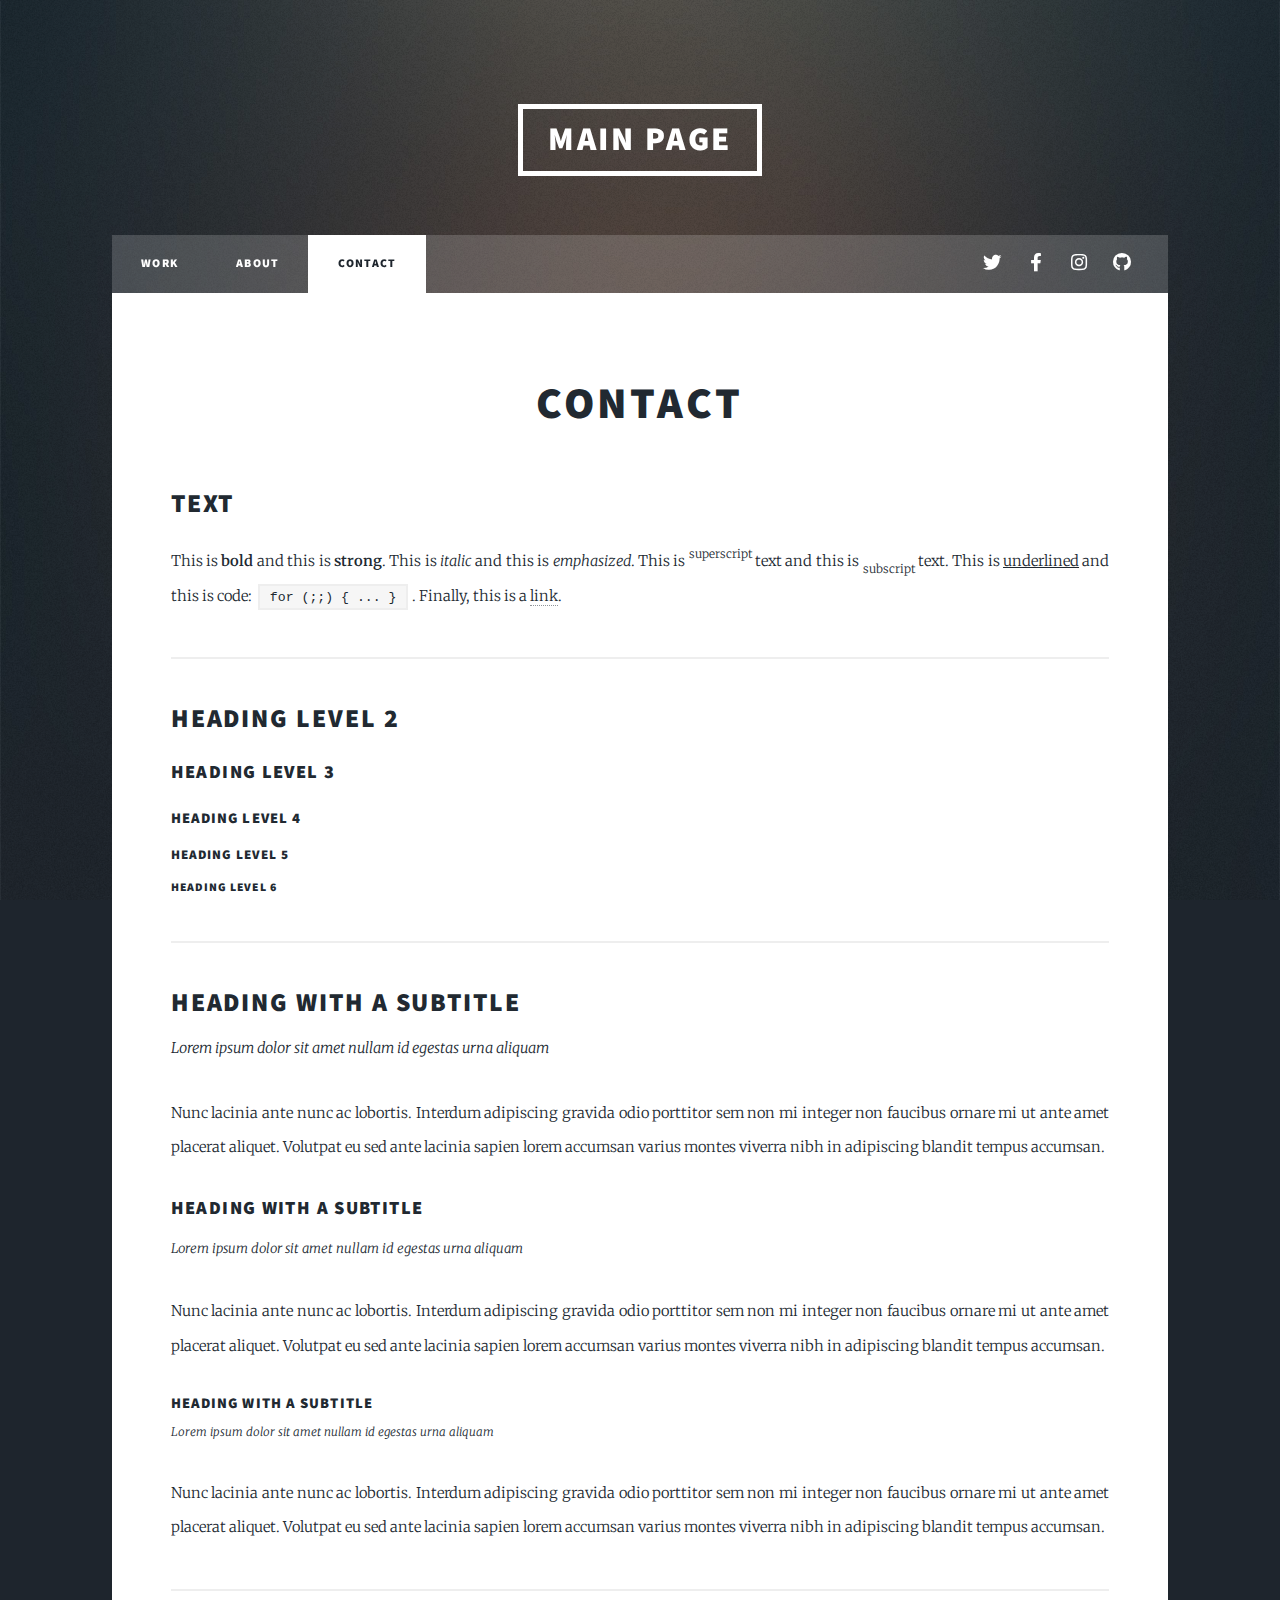
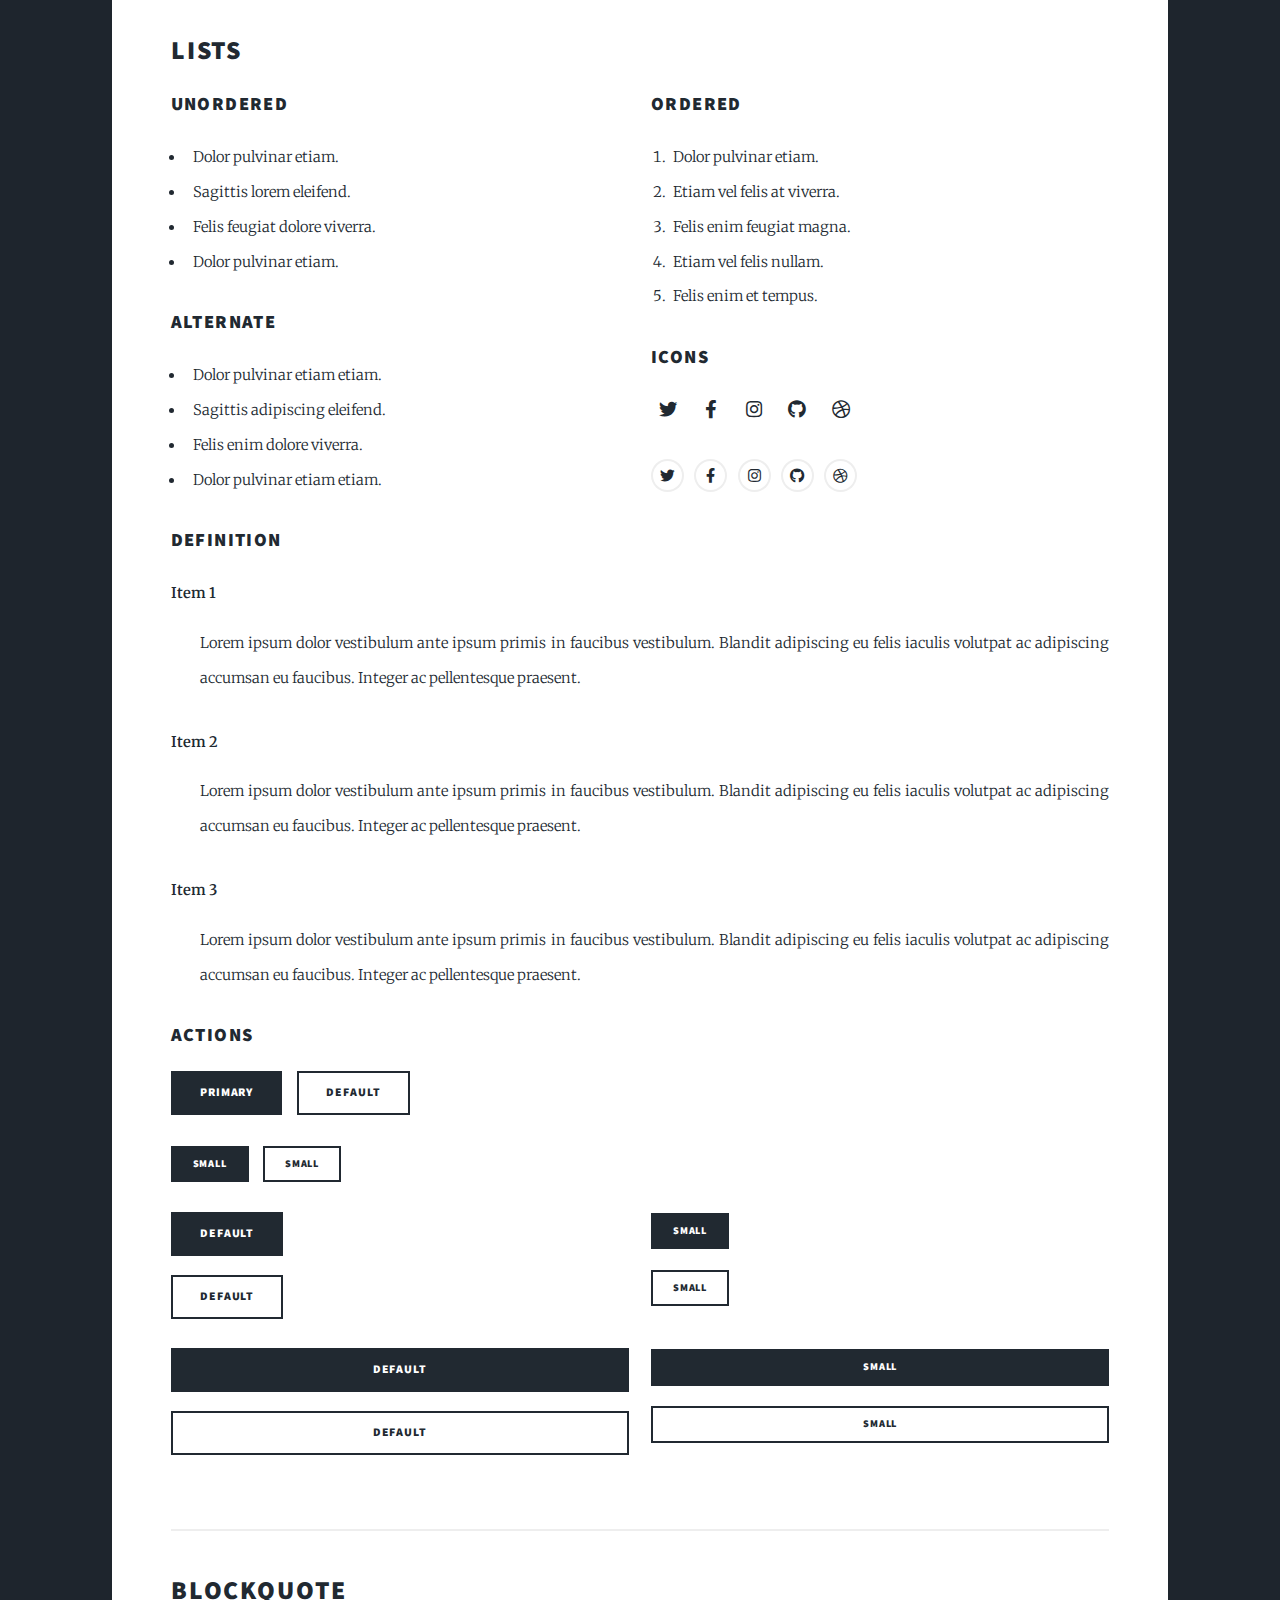
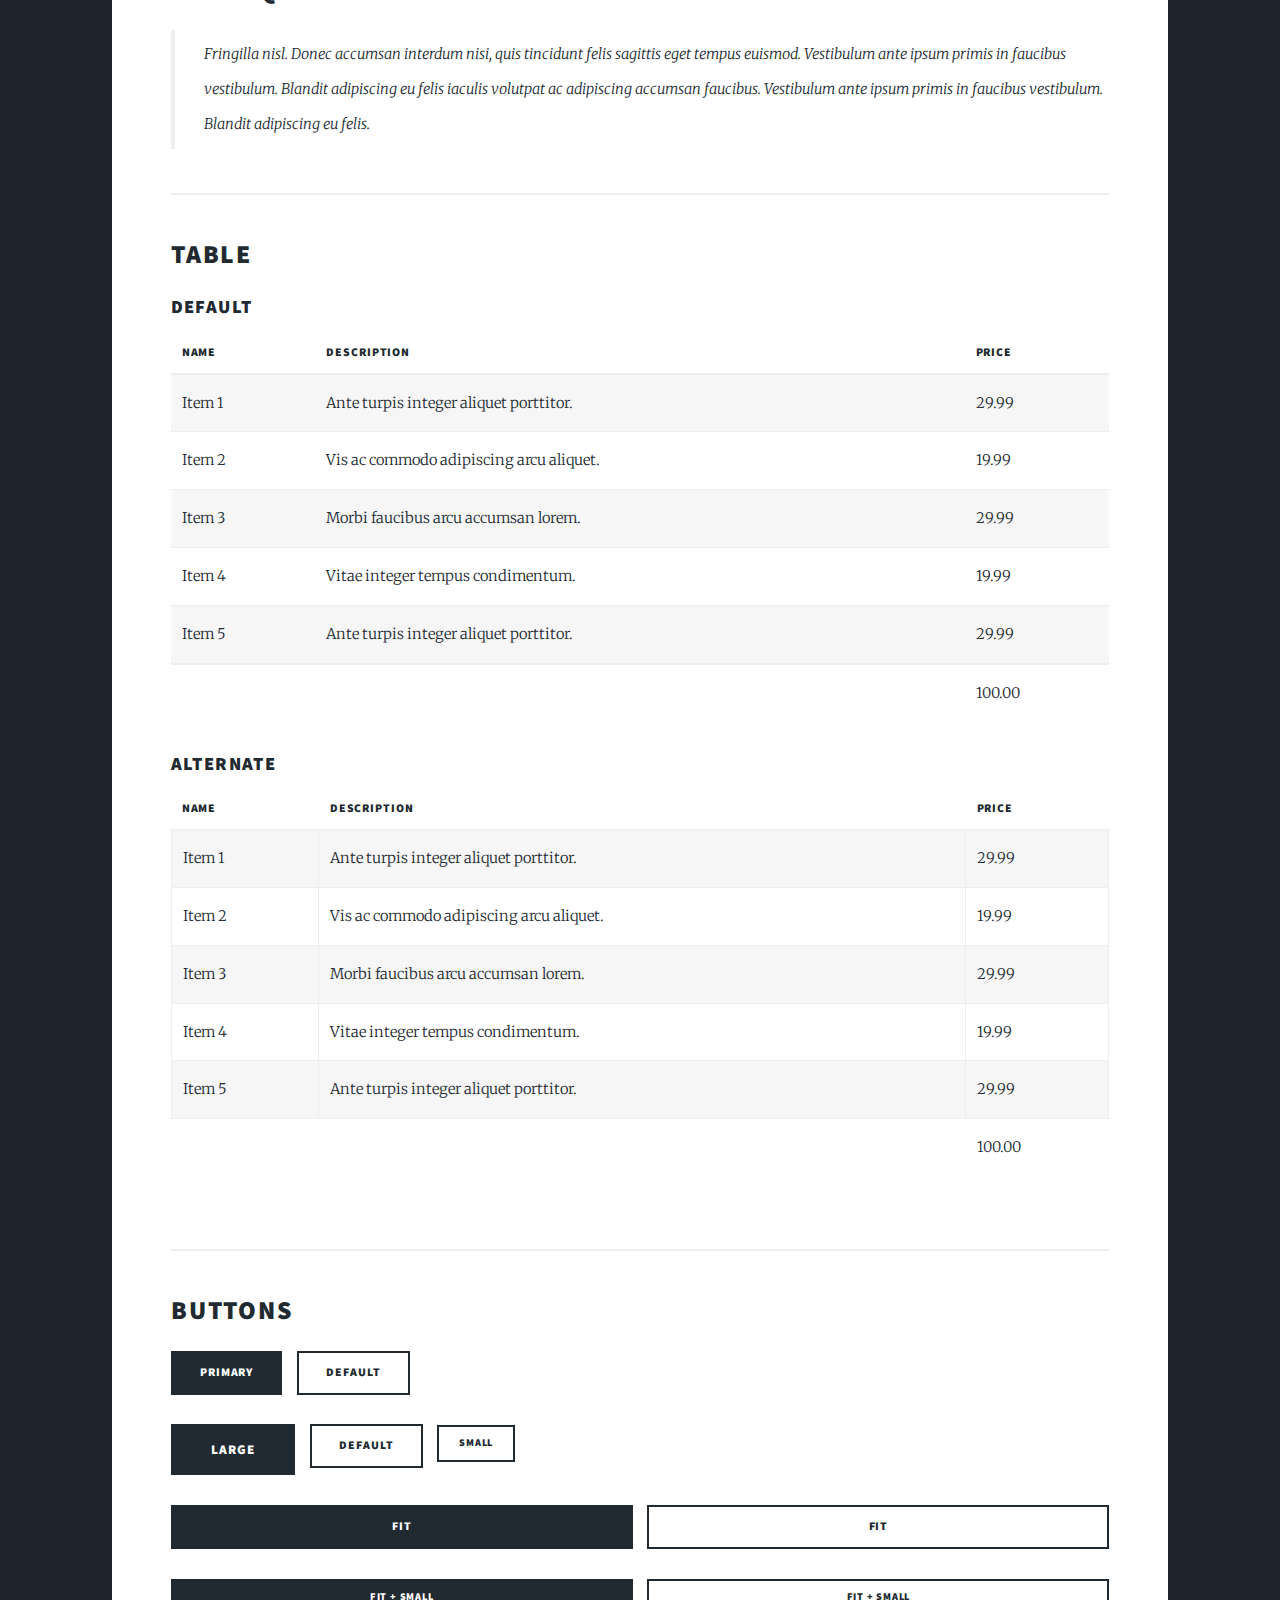
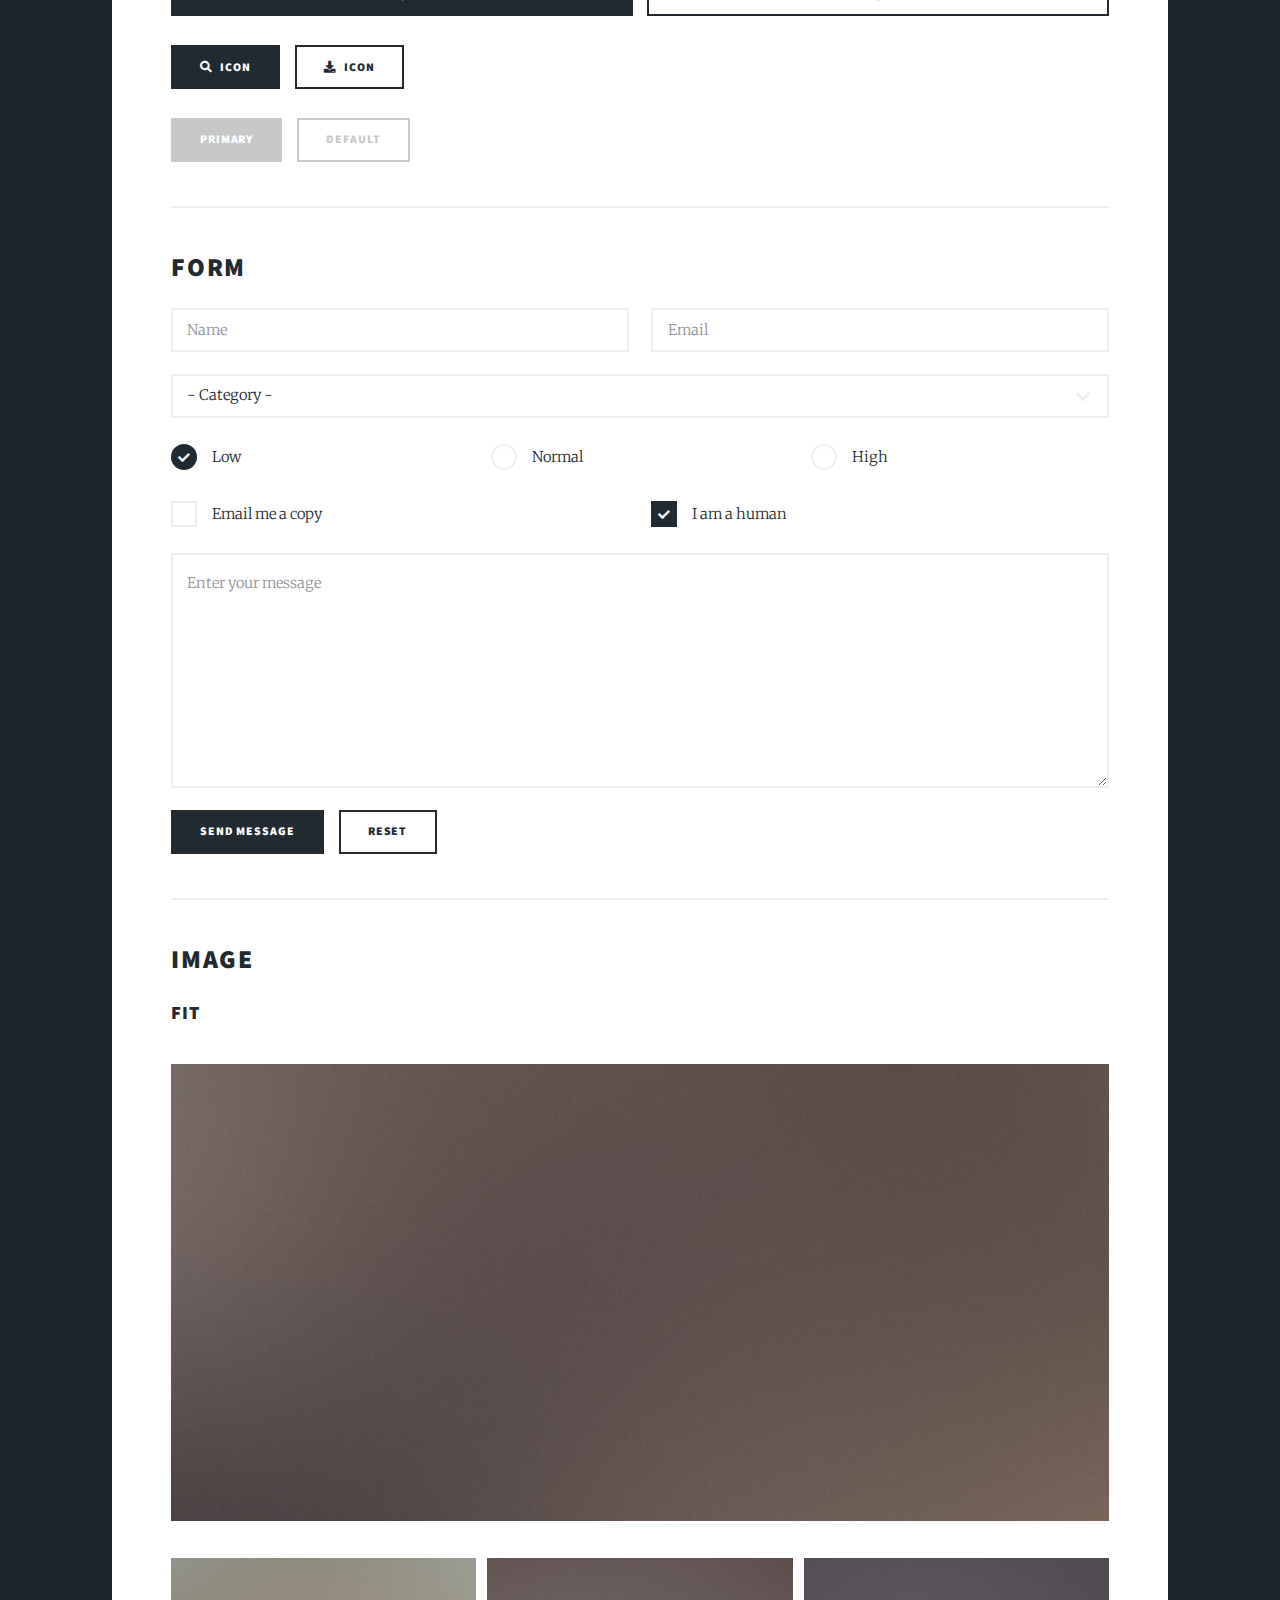
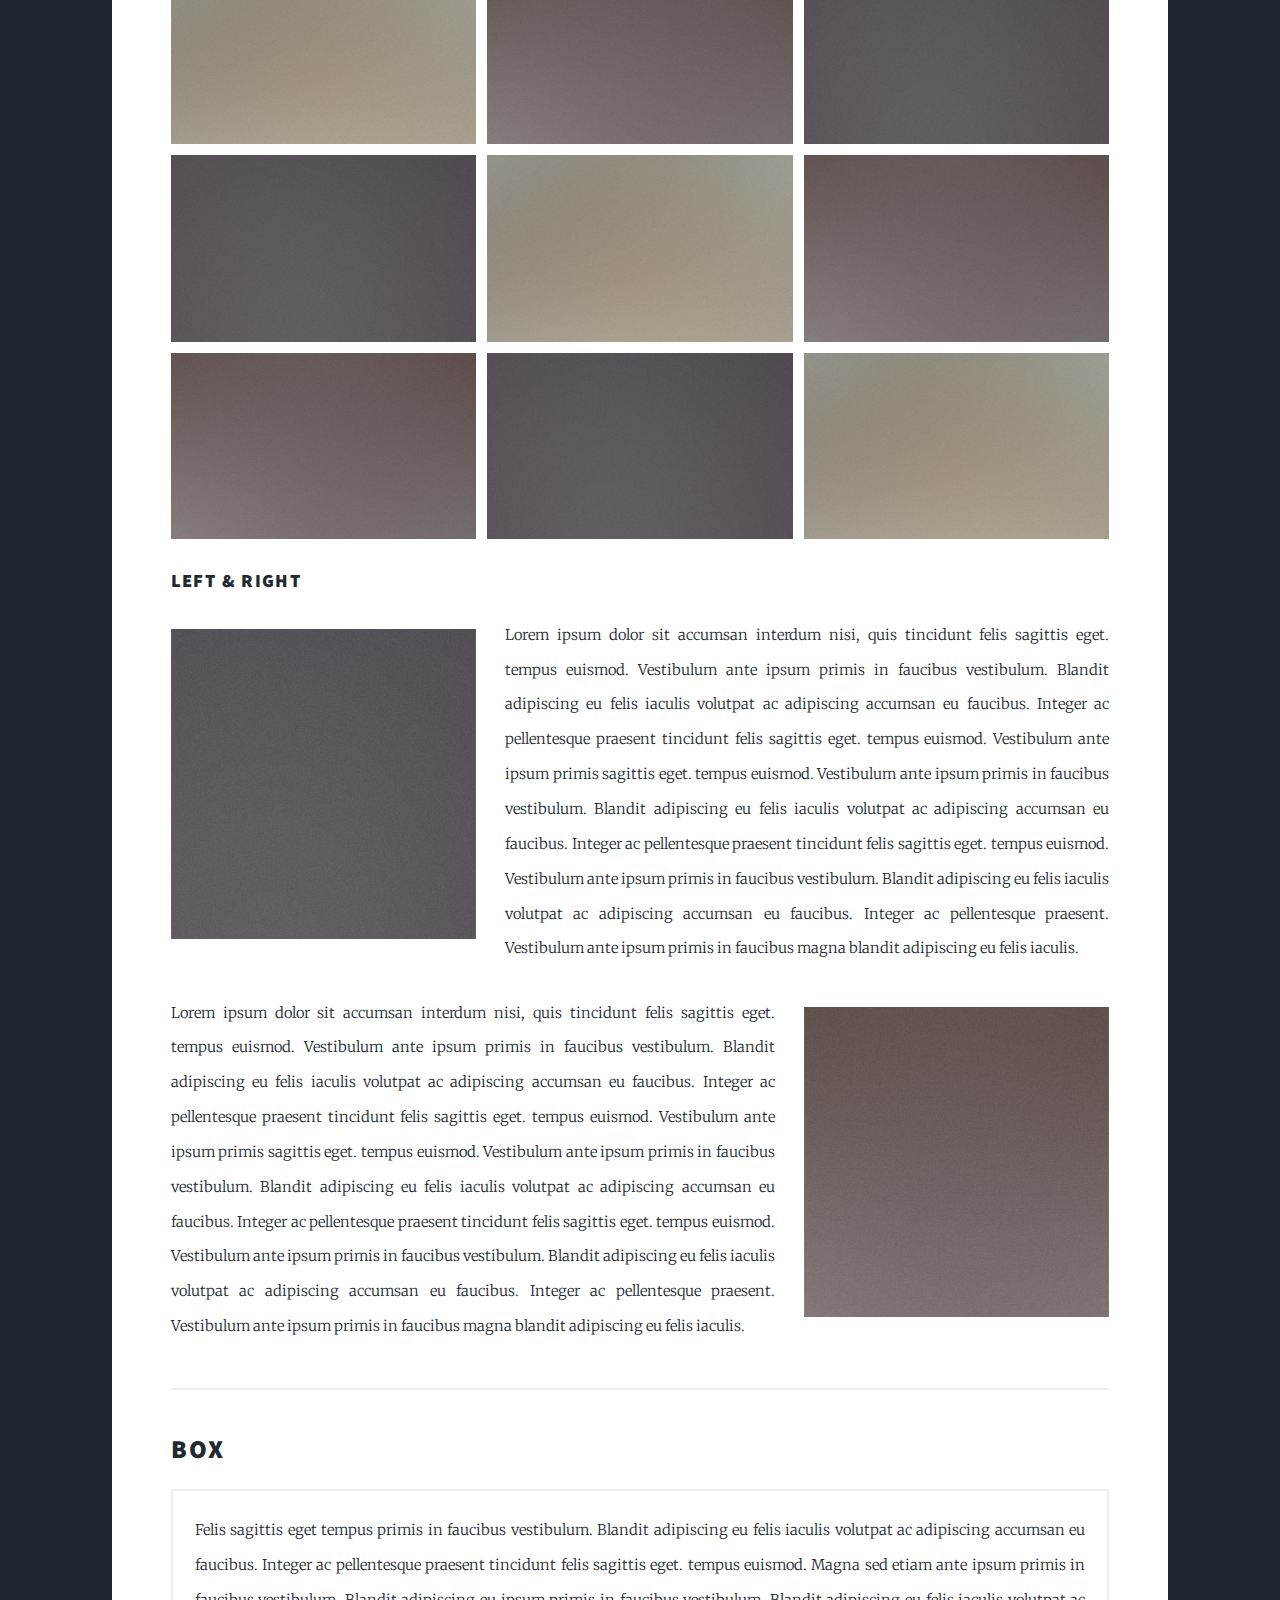
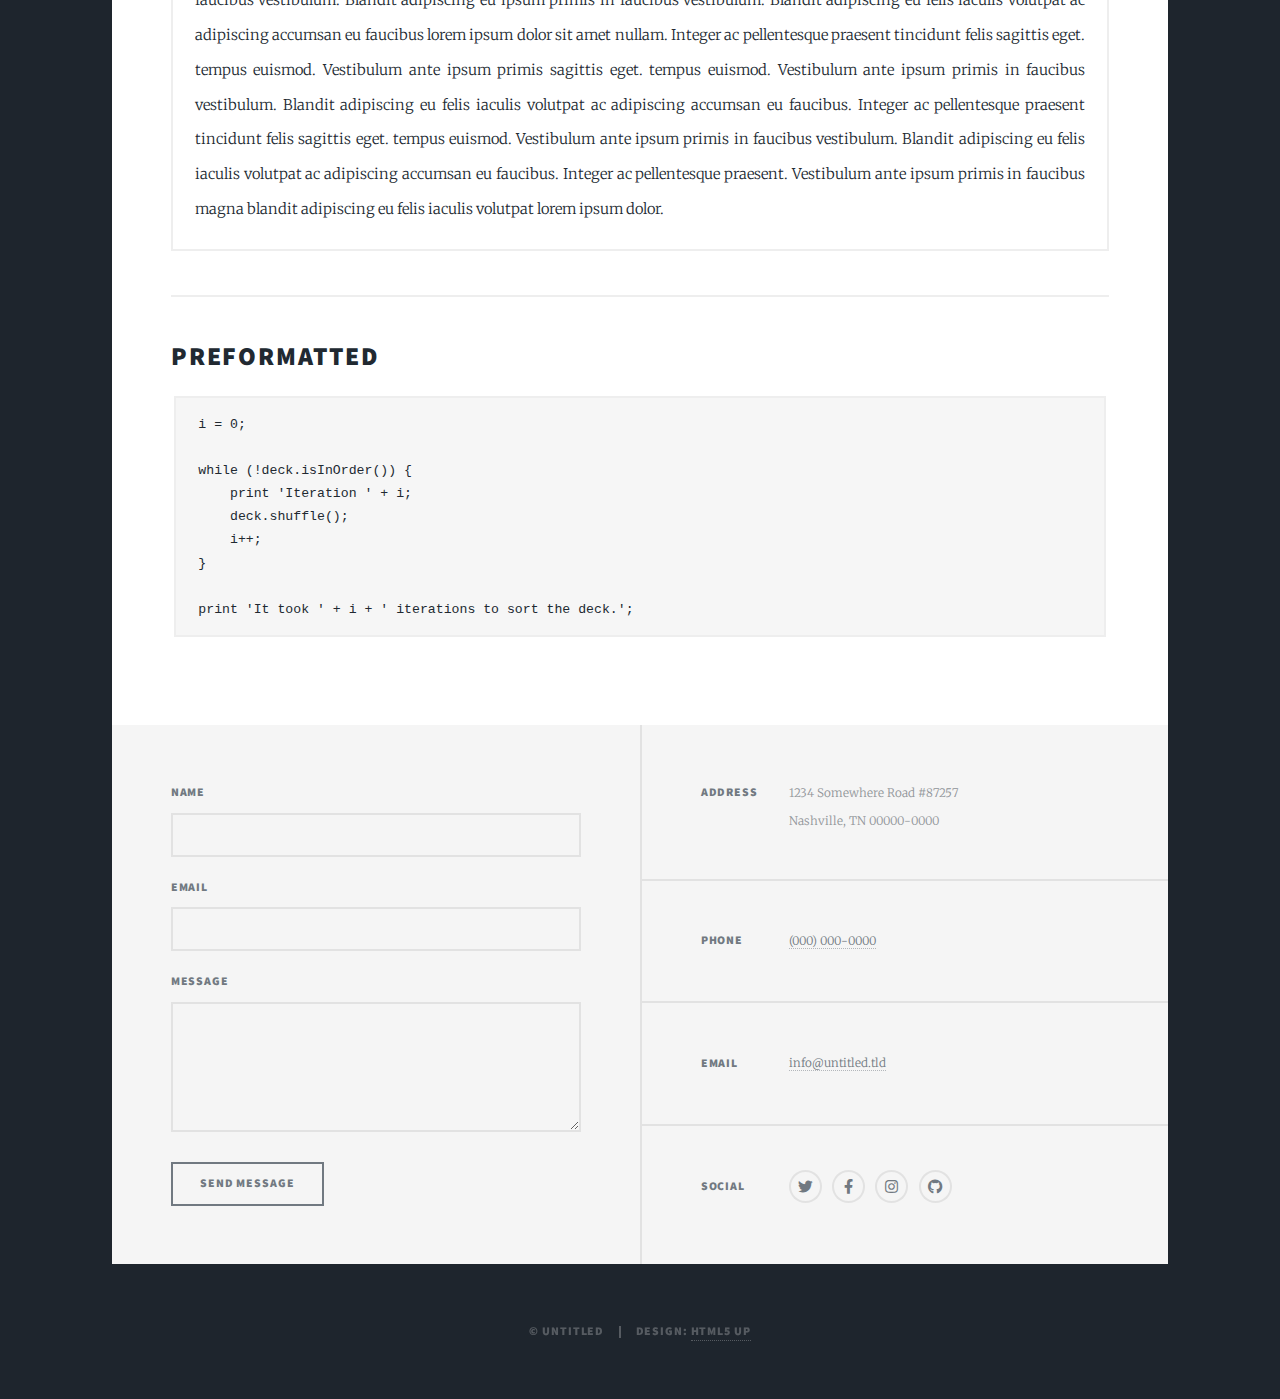
<file: elements.html>
<!DOCTYPE HTML>
<!--
	Massively by HTML5 UP
	html5up.net | @ajlkn
	Free for personal and commercial use under the CCA 3.0 license (html5up.net/license)
-->
<html>
	<head>
		<title>Contact</title>
		<meta charset="utf-8" />
		<meta name="viewport" content="width=device-width, initial-scale=1, user-scalable=no" />
		<link rel="stylesheet" href="assets/css/main.css" />
		<noscript><link rel="stylesheet" href="assets/css/noscript.css" /></noscript>
	</head>
	<body class="is-preload">

		<!-- Wrapper -->
			<div id="wrapper">

				<!-- Header -->
					<header id="header">
						<a href="index.html" class="logo">Main page</a>
					</header>

				<!-- Nav -->
					<nav id="nav">
						<ul class="links">
							<li><a href="index.html">Work</a></li>
							<li><a href="generic.html">About</a></li>
							<li class="active"><a href="elements.html">Contact</a></li>
						</ul>
						<ul class="icons">
							<li><a href="#" class="icon brands fa-twitter"><span class="label">Twitter</span></a></li>
							<li><a href="#" class="icon brands fa-facebook-f"><span class="label">Facebook</span></a></li>
							<li><a href="#" class="icon brands fa-instagram"><span class="label">Instagram</span></a></li>
							<li><a href="#" class="icon brands fa-github"><span class="label">GitHub</span></a></li>
						</ul>
					</nav>

				<!-- Main -->
					<div id="main">

						<!-- Post -->
							<section class="post">
								<header class="major">
									<h1>Contact<br />
									</h1>
								</header>

								<!-- Text stuff -->
									<h2>Text</h2>
									<p>This is <b>bold</b> and this is <strong>strong</strong>. This is <i>italic</i> and this is <em>emphasized</em>.
									This is <sup>superscript</sup> text and this is <sub>subscript</sub> text.
									This is <u>underlined</u> and this is code: <code>for (;;) { ... }</code>.
									Finally, this is a <a href="#">link</a>.</p>
									<hr />
									<h2>Heading Level 2</h2>
									<h3>Heading Level 3</h3>
									<h4>Heading Level 4</h4>
									<h5>Heading Level 5</h5>
									<h6>Heading Level 6</h6>
									<hr />
									<header>
										<h2>Heading with a Subtitle</h2>
										<p>Lorem ipsum dolor sit amet nullam id egestas urna aliquam</p>
									</header>
									<p>Nunc lacinia ante nunc ac lobortis. Interdum adipiscing gravida odio porttitor sem non mi integer non faucibus ornare mi ut ante amet placerat aliquet. Volutpat eu sed ante lacinia sapien lorem accumsan varius montes viverra nibh in adipiscing blandit tempus accumsan.</p>
									<header>
										<h3>Heading with a Subtitle</h3>
										<p>Lorem ipsum dolor sit amet nullam id egestas urna aliquam</p>
									</header>
									<p>Nunc lacinia ante nunc ac lobortis. Interdum adipiscing gravida odio porttitor sem non mi integer non faucibus ornare mi ut ante amet placerat aliquet. Volutpat eu sed ante lacinia sapien lorem accumsan varius montes viverra nibh in adipiscing blandit tempus accumsan.</p>
									<header>
										<h4>Heading with a Subtitle</h4>
										<p>Lorem ipsum dolor sit amet nullam id egestas urna aliquam</p>
									</header>
									<p>Nunc lacinia ante nunc ac lobortis. Interdum adipiscing gravida odio porttitor sem non mi integer non faucibus ornare mi ut ante amet placerat aliquet. Volutpat eu sed ante lacinia sapien lorem accumsan varius montes viverra nibh in adipiscing blandit tempus accumsan.</p>

									<hr />

								<!-- Lists -->
									<h2>Lists</h2>
									<div class="row">
										<div class="col-6 col-12-small">

											<h3>Unordered</h3>
											<ul>
												<li>Dolor pulvinar etiam.</li>
												<li>Sagittis lorem eleifend.</li>
												<li>Felis feugiat dolore viverra.</li>
												<li>Dolor pulvinar etiam.</li>
											</ul>

											<h3>Alternate</h3>
											<ul class="alt">
												<li>Dolor pulvinar etiam etiam.</li>
												<li>Sagittis adipiscing eleifend.</li>
												<li>Felis enim dolore viverra.</li>
												<li>Dolor pulvinar etiam etiam.</li>
											</ul>

										</div>
										<div class="col-6 col-12-small">

											<h3>Ordered</h3>
											<ol>
												<li>Dolor pulvinar etiam.</li>
												<li>Etiam vel felis at viverra.</li>
												<li>Felis enim feugiat magna.</li>
												<li>Etiam vel felis nullam.</li>
												<li>Felis enim et tempus.</li>
											</ol>

											<h3>Icons</h3>
											<ul class="icons">
												<li><a href="#" class="icon brands fa-twitter"><span class="label">Twitter</span></a></li>
												<li><a href="#" class="icon brands fa-facebook-f"><span class="label">Facebook</span></a></li>
												<li><a href="#" class="icon brands fa-instagram"><span class="label">Instagram</span></a></li>
												<li><a href="#" class="icon brands fa-github"><span class="label">Github</span></a></li>
												<li><a href="#" class="icon brands fa-dribbble"><span class="label">Dribbble</span></a></li>
											</ul>
											<ul class="icons alt">
												<li><a href="#" class="icon brands alt fa-twitter"><span class="label">Twitter</span></a></li>
												<li><a href="#" class="icon brands alt fa-facebook-f"><span class="label">Facebook</span></a></li>
												<li><a href="#" class="icon brands alt fa-instagram"><span class="label">Instagram</span></a></li>
												<li><a href="#" class="icon brands alt fa-github"><span class="label">Github</span></a></li>
												<li><a href="#" class="icon brands alt fa-dribbble"><span class="label">Dribbble</span></a></li>
											</ul>

										</div>
									</div>
									<h3>Definition</h3>
									<dl>
										<dt>Item 1</dt>
										<dd>
											<p>Lorem ipsum dolor vestibulum ante ipsum primis in faucibus vestibulum. Blandit adipiscing eu felis iaculis volutpat ac adipiscing accumsan eu faucibus. Integer ac pellentesque praesent.</p>
										</dd>
										<dt>Item 2</dt>
										<dd>
											<p>Lorem ipsum dolor vestibulum ante ipsum primis in faucibus vestibulum. Blandit adipiscing eu felis iaculis volutpat ac adipiscing accumsan eu faucibus. Integer ac pellentesque praesent.</p>
										</dd>
										<dt>Item 3</dt>
										<dd>
											<p>Lorem ipsum dolor vestibulum ante ipsum primis in faucibus vestibulum. Blandit adipiscing eu felis iaculis volutpat ac adipiscing accumsan eu faucibus. Integer ac pellentesque praesent.</p>
										</dd>
									</dl>

									<h3>Actions</h3>
									<ul class="actions">
										<li><a href="#" class="button primary">Primary</a></li>
										<li><a href="#" class="button">Default</a></li>
									</ul>
									<ul class="actions small">
										<li><a href="#" class="button primary small">Small</a></li>
										<li><a href="#" class="button small">Small</a></li>
									</ul>
									<div class="row">
										<div class="col-6 col-12-small">
											<ul class="actions stacked">
												<li><a href="#" class="button primary">Default</a></li>
												<li><a href="#" class="button">Default</a></li>
											</ul>
										</div>
										<div class="col-6 col-12-small">
											<ul class="actions stacked">
												<li><a href="#" class="button primary small">Small</a></li>
												<li><a href="#" class="button small">Small</a></li>
											</ul>
										</div>
									</div>
									<div class="row">
										<div class="col-6 col-12-small">
											<ul class="actions stacked">
												<li><a href="#" class="button primary fit">Default</a></li>
												<li><a href="#" class="button fit">Default</a></li>
											</ul>
										</div>
										<div class="col-6 col-12-small">
											<ul class="actions stacked">
												<li><a href="#" class="button primary small fit">Small</a></li>
												<li><a href="#" class="button small fit">Small</a></li>
											</ul>
										</div>
									</div>

									<hr />

								<!-- Blockquote -->
									<h2>Blockquote</h2>
									<blockquote>Fringilla nisl. Donec accumsan interdum nisi, quis tincidunt felis sagittis eget tempus euismod. Vestibulum ante ipsum primis in faucibus vestibulum. Blandit adipiscing eu felis iaculis volutpat ac adipiscing accumsan faucibus. Vestibulum ante ipsum primis in faucibus vestibulum. Blandit adipiscing eu felis.</blockquote>

									<hr />

								<!-- Table -->
									<h2>Table</h2>

									<h3>Default</h3>
									<div class="table-wrapper">
										<table>
											<thead>
												<tr>
													<th>Name</th>
													<th>Description</th>
													<th>Price</th>
												</tr>
											</thead>
											<tbody>
												<tr>
													<td>Item 1</td>
													<td>Ante turpis integer aliquet porttitor.</td>
													<td>29.99</td>
												</tr>
												<tr>
													<td>Item 2</td>
													<td>Vis ac commodo adipiscing arcu aliquet.</td>
													<td>19.99</td>
												</tr>
												<tr>
													<td>Item 3</td>
													<td> Morbi faucibus arcu accumsan lorem.</td>
													<td>29.99</td>
												</tr>
												<tr>
													<td>Item 4</td>
													<td>Vitae integer tempus condimentum.</td>
													<td>19.99</td>
												</tr>
												<tr>
													<td>Item 5</td>
													<td>Ante turpis integer aliquet porttitor.</td>
													<td>29.99</td>
												</tr>
											</tbody>
											<tfoot>
												<tr>
													<td colspan="2"></td>
													<td>100.00</td>
												</tr>
											</tfoot>
										</table>
									</div>

									<h3>Alternate</h3>
									<div class="table-wrapper">
										<table class="alt">
											<thead>
												<tr>
													<th>Name</th>
													<th>Description</th>
													<th>Price</th>
												</tr>
											</thead>
											<tbody>
												<tr>
													<td>Item 1</td>
													<td>Ante turpis integer aliquet porttitor.</td>
													<td>29.99</td>
												</tr>
												<tr>
													<td>Item 2</td>
													<td>Vis ac commodo adipiscing arcu aliquet.</td>
													<td>19.99</td>
												</tr>
												<tr>
													<td>Item 3</td>
													<td> Morbi faucibus arcu accumsan lorem.</td>
													<td>29.99</td>
												</tr>
												<tr>
													<td>Item 4</td>
													<td>Vitae integer tempus condimentum.</td>
													<td>19.99</td>
												</tr>
												<tr>
													<td>Item 5</td>
													<td>Ante turpis integer aliquet porttitor.</td>
													<td>29.99</td>
												</tr>
											</tbody>
											<tfoot>
												<tr>
													<td colspan="2"></td>
													<td>100.00</td>
												</tr>
											</tfoot>
										</table>
									</div>

									<hr />

								<!-- Buttons -->
									<h2>Buttons</h2>
									<ul class="actions">
										<li><a href="#" class="button primary">Primary</a></li>
										<li><a href="#" class="button">Default</a></li>
									</ul>
									<ul class="actions">
										<li><a href="#" class="button primary large">Large</a></li>
										<li><a href="#" class="button">Default</a></li>
										<li><a href="#" class="button small">Small</a></li>
									</ul>
									<ul class="actions fit">
										<li><a href="#" class="button primary fit">Fit</a></li>
										<li><a href="#" class="button fit">Fit</a></li>
									</ul>
									<ul class="actions fit small">
										<li><a href="#" class="button primary fit small">Fit + Small</a></li>
										<li><a href="#" class="button fit small">Fit + Small</a></li>
									</ul>
									<ul class="actions">
										<li><a href="#" class="button primary icon solid fa-search">Icon</a></li>
										<li><a href="#" class="button icon solid fa-download">Icon</a></li>
									</ul>
									<ul class="actions">
										<li><span class="button primary disabled">Primary</span></li>
										<li><span class="button disabled">Default</span></li>
									</ul>

									<hr />

								<!-- Form -->
									<h2>Form</h2>

									<form method="post" action="#">
										<div class="row gtr-uniform">
											<div class="col-6 col-12-xsmall">
												<input type="text" name="demo-name" id="demo-name" value="" placeholder="Name" />
											</div>
											<div class="col-6 col-12-xsmall">
												<input type="email" name="demo-email" id="demo-email" value="" placeholder="Email" />
											</div>
											<!-- Break -->
											<div class="col-12">
												<select name="demo-category" id="demo-category">
													<option value="">- Category -</option>
													<option value="1">Manufacturing</option>
													<option value="1">Shipping</option>
													<option value="1">Administration</option>
													<option value="1">Human Resources</option>
												</select>
											</div>
											<!-- Break -->
											<div class="col-4 col-12-small">
												<input type="radio" id="demo-priority-low" name="demo-priority" checked>
												<label for="demo-priority-low">Low</label>
											</div>
											<div class="col-4 col-12-small">
												<input type="radio" id="demo-priority-normal" name="demo-priority">
												<label for="demo-priority-normal">Normal</label>
											</div>
											<div class="col-4 col-12-small">
												<input type="radio" id="demo-priority-high" name="demo-priority">
												<label for="demo-priority-high">High</label>
											</div>
											<!-- Break -->
											<div class="col-6 col-12-small">
												<input type="checkbox" id="demo-copy" name="demo-copy">
												<label for="demo-copy">Email me a copy</label>
											</div>
											<div class="col-6 col-12-small">
												<input type="checkbox" id="demo-human" name="demo-human" checked>
												<label for="demo-human">I am a human</label>
											</div>
											<!-- Break -->
											<div class="col-12">
												<textarea name="demo-message" id="demo-message" placeholder="Enter your message" rows="6"></textarea>
											</div>
											<!-- Break -->
											<div class="col-12">
												<ul class="actions">
													<li><input type="submit" value="Send Message" class="primary" /></li>
													<li><input type="reset" value="Reset" /></li>
												</ul>
											</div>
										</div>
									</form>

									<hr />

								<!-- Image -->
									<h2>Image</h2>

									<h3>Fit</h3>
									<span class="image fit"><img src="images/pic01.jpg" alt="" /></span>
									<div class="box alt">
										<div class="row gtr-50 gtr-uniform">
											<div class="col-4"><span class="image fit"><img src="images/pic02.jpg" alt="" /></span></div>
											<div class="col-4"><span class="image fit"><img src="images/pic03.jpg" alt="" /></span></div>
											<div class="col-4"><span class="image fit"><img src="images/pic04.jpg" alt="" /></span></div>
											<!-- Break -->
											<div class="col-4"><span class="image fit"><img src="images/pic04.jpg" alt="" /></span></div>
											<div class="col-4"><span class="image fit"><img src="images/pic02.jpg" alt="" /></span></div>
											<div class="col-4"><span class="image fit"><img src="images/pic03.jpg" alt="" /></span></div>
											<!-- Break -->
											<div class="col-4"><span class="image fit"><img src="images/pic03.jpg" alt="" /></span></div>
											<div class="col-4"><span class="image fit"><img src="images/pic04.jpg" alt="" /></span></div>
											<div class="col-4"><span class="image fit"><img src="images/pic02.jpg" alt="" /></span></div>
										</div>
									</div>

									<h3>Left &amp; Right</h3>
									<p><span class="image left"><img src="images/pic08.jpg" alt="" /></span>Lorem ipsum dolor sit accumsan interdum nisi, quis tincidunt felis sagittis eget. tempus euismod. Vestibulum ante ipsum primis in faucibus vestibulum. Blandit adipiscing eu felis iaculis volutpat ac adipiscing accumsan eu faucibus. Integer ac pellentesque praesent tincidunt felis sagittis eget. tempus euismod. Vestibulum ante ipsum primis sagittis eget. tempus euismod. Vestibulum ante ipsum primis in faucibus vestibulum. Blandit adipiscing eu felis iaculis volutpat ac adipiscing accumsan eu faucibus. Integer ac pellentesque praesent tincidunt felis sagittis eget. tempus euismod. Vestibulum ante ipsum primis in faucibus vestibulum. Blandit adipiscing eu felis iaculis volutpat ac adipiscing accumsan eu faucibus. Integer ac pellentesque praesent. Vestibulum ante ipsum primis in faucibus magna blandit adipiscing eu felis iaculis.</p>
									<p><span class="image right"><img src="images/pic09.jpg" alt="" /></span>Lorem ipsum dolor sit accumsan interdum nisi, quis tincidunt felis sagittis eget. tempus euismod. Vestibulum ante ipsum primis in faucibus vestibulum. Blandit adipiscing eu felis iaculis volutpat ac adipiscing accumsan eu faucibus. Integer ac pellentesque praesent tincidunt felis sagittis eget. tempus euismod. Vestibulum ante ipsum primis sagittis eget. tempus euismod. Vestibulum ante ipsum primis in faucibus vestibulum. Blandit adipiscing eu felis iaculis volutpat ac adipiscing accumsan eu faucibus. Integer ac pellentesque praesent tincidunt felis sagittis eget. tempus euismod. Vestibulum ante ipsum primis in faucibus vestibulum. Blandit adipiscing eu felis iaculis volutpat ac adipiscing accumsan eu faucibus. Integer ac pellentesque praesent. Vestibulum ante ipsum primis in faucibus magna blandit adipiscing eu felis iaculis.</p>

									<hr />

								<!-- Box -->
									<h2>Box</h2>
									<div class="box">
										<p>Felis sagittis eget tempus primis in faucibus vestibulum. Blandit adipiscing eu felis iaculis volutpat ac adipiscing accumsan eu faucibus. Integer ac pellentesque praesent tincidunt felis sagittis eget. tempus euismod. Magna sed etiam ante ipsum primis in faucibus vestibulum. Blandit adipiscing eu ipsum primis in faucibus vestibulum. Blandit adipiscing eu felis iaculis volutpat ac adipiscing accumsan eu faucibus lorem ipsum dolor sit amet nullam. Integer ac pellentesque praesent tincidunt felis sagittis eget. tempus euismod. Vestibulum ante ipsum primis sagittis eget. tempus euismod. Vestibulum ante ipsum primis in faucibus vestibulum. Blandit adipiscing eu felis iaculis volutpat ac adipiscing accumsan eu faucibus. Integer ac pellentesque praesent tincidunt felis sagittis eget. tempus euismod. Vestibulum ante ipsum primis in faucibus vestibulum. Blandit adipiscing eu felis iaculis volutpat ac adipiscing accumsan eu faucibus. Integer ac pellentesque praesent. Vestibulum ante ipsum primis in faucibus magna blandit adipiscing eu felis iaculis volutpat lorem ipsum dolor.</p>
									</div>

									<hr />

								<!-- Preformatted Code -->
									<h2>Preformatted</h2>
									<pre><code>i = 0;

while (!deck.isInOrder()) {
    print 'Iteration ' + i;
    deck.shuffle();
    i++;
}

print 'It took ' + i + ' iterations to sort the deck.';
</code></pre>

							</section>

					</div>

				<!-- Footer -->
					<footer id="footer">
						<section>
							<form method="post" action="#">
								<div class="fields">
									<div class="field">
										<label for="name">Name</label>
										<input type="text" name="name" id="name" />
									</div>
									<div class="field">
										<label for="email">Email</label>
										<input type="text" name="email" id="email" />
									</div>
									<div class="field">
										<label for="message">Message</label>
										<textarea name="message" id="message" rows="3"></textarea>
									</div>
								</div>
								<ul class="actions">
									<li><input type="submit" value="Send Message" /></li>
								</ul>
							</form>
						</section>
						<section class="split contact">
							<section class="alt">
								<h3>Address</h3>
								<p>1234 Somewhere Road #87257<br />
								Nashville, TN 00000-0000</p>
							</section>
							<section>
								<h3>Phone</h3>
								<p><a href="#">(000) 000-0000</a></p>
							</section>
							<section>
								<h3>Email</h3>
								<p><a href="#">info@untitled.tld</a></p>
							</section>
							<section>
								<h3>Social</h3>
								<ul class="icons alt">
									<li><a href="#" class="icon brands alt fa-twitter"><span class="label">Twitter</span></a></li>
									<li><a href="#" class="icon brands alt fa-facebook-f"><span class="label">Facebook</span></a></li>
									<li><a href="#" class="icon brands alt fa-instagram"><span class="label">Instagram</span></a></li>
									<li><a href="#" class="icon brands alt fa-github"><span class="label">GitHub</span></a></li>
								</ul>
							</section>
						</section>
					</footer>

				<!-- Copyright -->
					<div id="copyright">
						<ul><li>&copy; Untitled</li><li>Design: <a href="https://html5up.net">HTML5 UP</a></li></ul>
					</div>

			</div>

		<!-- Scripts -->
			<script src="assets/js/jquery.min.js"></script>
			<script src="assets/js/jquery.scrollex.min.js"></script>
			<script src="assets/js/jquery.scrolly.min.js"></script>
			<script src="assets/js/browser.min.js"></script>
			<script src="assets/js/breakpoints.min.js"></script>
			<script src="assets/js/util.js"></script>
			<script src="assets/js/main.js"></script>

	</body>
</html>
</file>
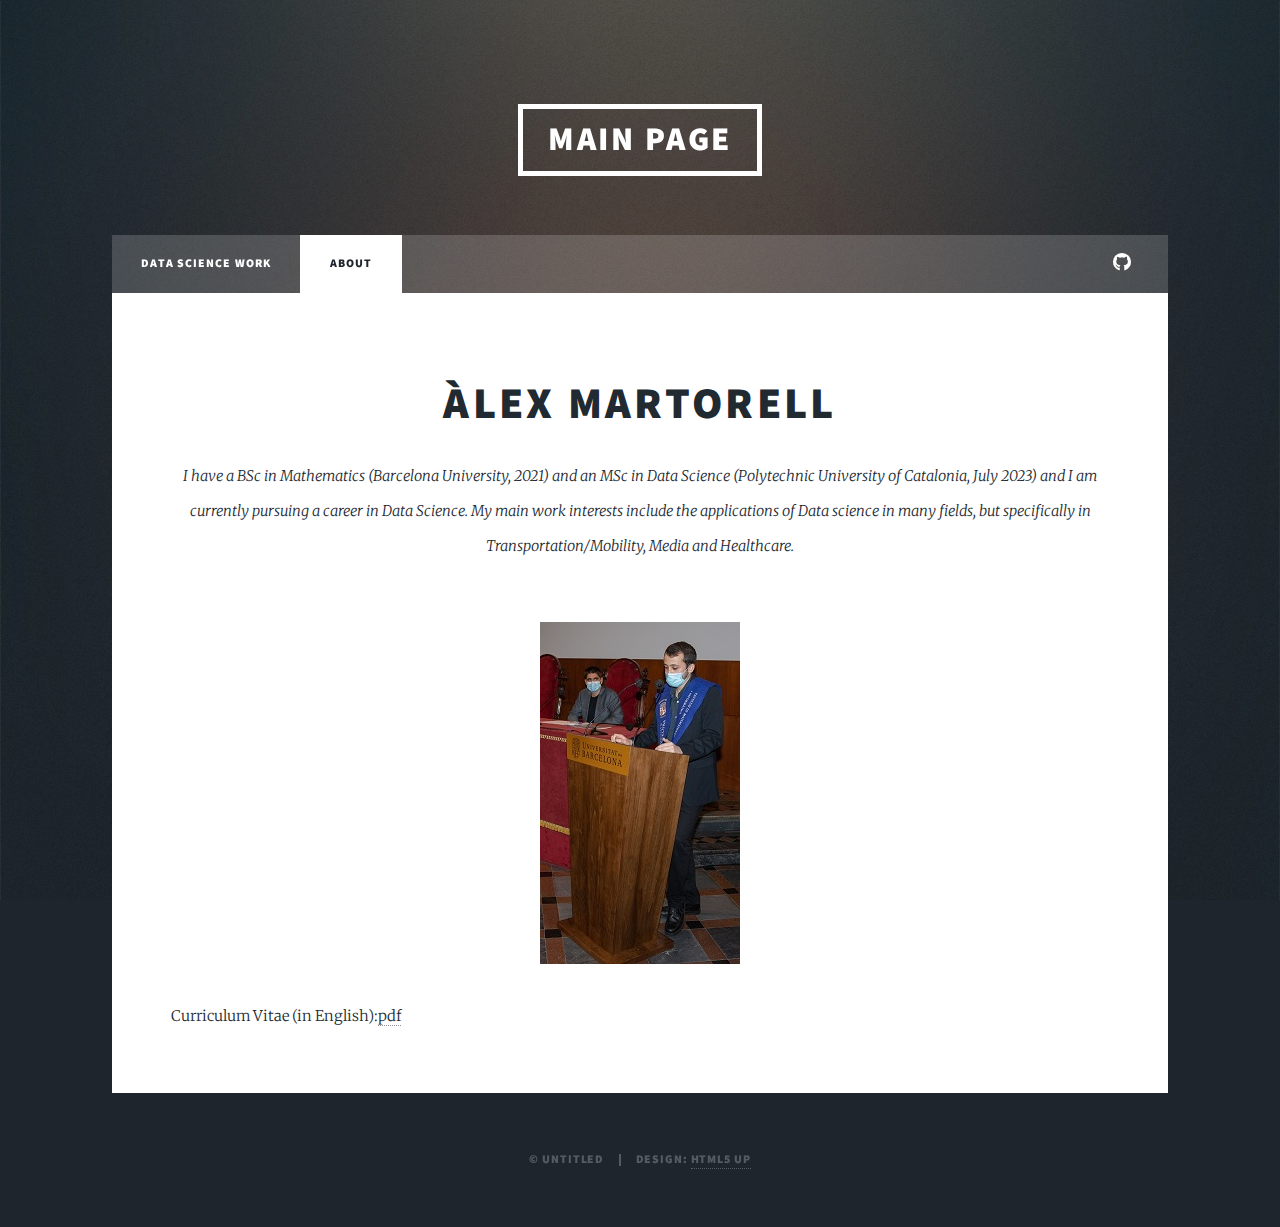
<file: generic.html>
<!DOCTYPE HTML>
<!--
	Massively by HTML5 UP
	html5up.net | @ajlkn
	Free for personal and commercial use under the CCA 3.0 license (html5up.net/license)
-->
<html>
	<head>
		<title>About</title>
		<meta charset="utf-8" />
		<meta name="viewport" content="width=device-width, initial-scale=1, user-scalable=no" />
		<link rel="stylesheet" href="assets/css/main.css" />
		<noscript><link rel="stylesheet" href="assets/css/noscript.css" /></noscript>
	</head>
	<body class="is-preload">

		<!-- Wrapper -->
			<div id="wrapper">

				<!-- Header -->
					<header id="header">
						<a href="index.html" class="logo">Main page</a>
					</header>

				<!-- Nav -->
					<nav id="nav">
						<ul class="links">
							<li><a href="index.html">Data Science Work</a></li>
							<li class="active"><a href="generic.html">About</a></li>						</ul>
						<ul class="icons">
							<!--<li><a href="#" class="icon brands fa-twitter"><span class="label">Twitter</span></a></li>
							<li><a href="#" class="icon brands fa-facebook-f"><span class="label">Facebook</span></a></li>
							<li><a href="#" class="icon brands fa-instagram"><span class="label">Instagram</span></a></li>-->
							<li><a href="https://github.com/amartorell98" class="icon brands fa-github"><span class="label">GitHub</span></a></li>
						</ul>
					</nav>

				<!-- Main -->
					<div id="main">

						<!-- Post -->
							<section class="post">
								<header class="major">
									
									<h2>Àlex Martorell</h2>
									<p>I have a BSc in Mathematics (Barcelona University, 2021) and an MSc in Data Science (Polytechnic University of Catalonia, July 2023)
										and I am currently pursuing a career in Data Science. 
										My main work interests include the applications of Data science in many fields, 
										but specifically in Transportation/Mobility, Media and Healthcare.
									</p>
									
								</header>
								<div><img src="images/profile-resized.jpg" alt="" style="display: block;
									margin: 0 auto;"/></div>
								</br>
								Curriculum Vitae (in English):<a href="pdfFiles/CV_Àlex_Martorell_eng.pdf" target="blank">pdf</a>
								
							</section>

					</div>

				

				<!-- Copyright -->
					<div id="copyright">
						<ul><li>&copy; Untitled</li><li>Design: <a href="https://html5up.net">HTML5 UP</a></li></ul>
					</div>

			</div>

		<!-- Scripts -->
			<script src="assets/js/jquery.min.js"></script>
			<script src="assets/js/jquery.scrollex.min.js"></script>
			<script src="assets/js/jquery.scrolly.min.js"></script>
			<script src="assets/js/browser.min.js"></script>
			<script src="assets/js/breakpoints.min.js"></script>
			<script src="assets/js/util.js"></script>
			<script src="assets/js/main.js"></script>

	</body>
</html>
</file>
<file: assets/css/main.css>
@import url(fontawesome-all.min.css);
@import url("https://fonts.googleapis.com/css?family=Merriweather:300,700,300italic,700italic|Source+Sans+Pro:900");

/*
	Massively by HTML5 UP
	html5up.net | @ajlkn
	Free for personal and commercial use under the CCA 3.0 license (html5up.net/license)
*/

html, body, div, span, applet, object,
iframe, h1, h2, h3, h4, h5, h6, p, blockquote,
pre, a, abbr, acronym, address, big, cite,
code, del, dfn, em, img, ins, kbd, q, s, samp,
small, strike, strong, sub, sup, tt, var, b,
u, i, center, dl, dt, dd, ol, ul, li, fieldset,
form, label, legend, table, caption, tbody,
tfoot, thead, tr, th, td, article, aside,
canvas, details, embed, figure, figcaption,
footer, header, hgroup, menu, nav, output, ruby,
section, summary, time, mark, audio, video {
	margin: 0;
	padding: 0;
	border: 0;
	font-size: 100%;
	font: inherit;
	vertical-align: baseline;}

article, aside, details, figcaption, figure,
footer, header, hgroup, menu, nav, section {
	display: block;}

body {
	line-height: 1;
}

ol, ul {
	list-style: none;
}

blockquote, q {
	quotes: none;
}

	blockquote:before, blockquote:after, q:before, q:after {
		content: '';
		content: none;
	}

table {
	border-collapse: collapse;
	border-spacing: 0;
}

body {
	-webkit-text-size-adjust: none;
}

mark {
	background-color: transparent;
	color: inherit;
}

input::-moz-focus-inner {
	border: 0;
	padding: 0;
}

input, select, textarea {
	-moz-appearance: none;
	-webkit-appearance: none;
	-ms-appearance: none;
	appearance: none;
}

/* Basic */

	@-ms-viewport {
		width: device-width;
	}

	body {
		-ms-overflow-style: scrollbar;
	}

	@media screen and (max-width: 480px) {

		html, body {
			min-width: 320px;
		}

	}

	html {
		box-sizing: border-box;
	}

	*, *:before, *:after {
		box-sizing: inherit;
	}

	body {
		background-color: #1e252d;
	}

		body.is-preload *, body.is-preload *:before, body.is-preload *:after {
			-moz-animation: none !important;
			-webkit-animation: none !important;
			-ms-animation: none !important;
			animation: none !important;
			-moz-transition: none !important;
			-webkit-transition: none !important;
			-ms-transition: none !important;
			transition: none !important;
		}

/* Type */

	html {
		font-size: 16pt;
	}

		@media screen and (max-width: 1680px) {

			html {
				font-size: 12pt;
			}

		}

		@media screen and (max-width: 1280px) {

			html {
				font-size: 11pt;
			}

		}

		@media screen and (max-width: 360px) {

			html {
				font-size: 10pt;
			}

		}

	body {
		color: #212931;
	}

	body, input, select, textarea {
		font-family: "Merriweather", Georgia, serif;
		font-weight: 300;
		font-size: 1rem;
		line-height: 2.375;
	}

	a {
		-moz-transition: color 0.2s ease-in-out, background-color 0.2s ease-in-out, border-color 0.2s ease-in-out, box-shadow 0.2s ease-in-out;
		-webkit-transition: color 0.2s ease-in-out, background-color 0.2s ease-in-out, border-color 0.2s ease-in-out, box-shadow 0.2s ease-in-out;
		-ms-transition: color 0.2s ease-in-out, background-color 0.2s ease-in-out, border-color 0.2s ease-in-out, box-shadow 0.2s ease-in-out;
		transition: color 0.2s ease-in-out, background-color 0.2s ease-in-out, border-color 0.2s ease-in-out, box-shadow 0.2s ease-in-out;
		border-bottom: dotted 1px;
		text-decoration: none;
	}

		a:hover {
			border-bottom-color: transparent;
		}

	strong, b {
		font-weight: 600;
	}

	em, i {
		font-style: italic;
	}

	p {
		text-align: justify;
		margin: 0 0 2rem 0;
	}

	h1, h2, h3, h4, h5, h6 {
		font-family: "Source Sans Pro", Helvetica, sans-serif;
		font-weight: 900;
		line-height: 1.5;
		letter-spacing: 0.075em;
		text-transform: uppercase;
		margin: 0 0 1rem 0;
	}

		h1 a, h2 a, h3 a, h4 a, h5 a, h6 a {
			border-bottom: 0;
			color: inherit;
			text-decoration: none;
		}

	h1 {
		font-size: 4rem;
		line-height: 1.1;
		margin: 0 0 2rem 0;
	}

	h2 {
		font-size: 1.75rem;
		line-height: 1.3;
		margin: 0 0 1.5rem 0;
	}

	h3 {
		font-size: 1.25rem;
		margin: 0 0 1.5rem 0;
	}

	h4 {
		font-size: 1rem;
	}

	h5 {
		font-size: 0.9rem;
	}

	h6 {
		font-size: 0.8rem;
	}

	sub {
		font-size: 0.8rem;
		position: relative;
		top: 0.5rem;
	}

	sup {
		font-size: 0.8rem;
		position: relative;
		top: -0.5rem;
	}

	blockquote {
		border-left: solid 4px;
		font-style: italic;
		margin: 0 0 2rem 0;
		padding: 0.5rem 0 0.5rem 2rem;
	}

	code {
		border: solid 2px;
		font-family: "Courier New", monospace;
		font-size: 0.9rem;
		margin: 0 0.25rem;
		padding: 0.25rem 0.65rem;
	}

	pre {
		-webkit-overflow-scrolling: touch;
		font-family: "Courier New", monospace;
		font-size: 0.9rem;
		margin: 0 0 2rem 0;
	}

		pre code {
			display: block;
			line-height: 1.75;
			padding: 1rem 1.5rem;
			overflow-x: auto;
		}

	hr {
		border: 0;
		border-bottom: solid 2px;
		margin: 3rem 0;
	}

		hr.major {
			margin: 5rem 0;
		}

	.align-left {
		text-align: left;
	}

	.align-center {
		text-align: center;
	}

	.align-right {
		text-align: right;
	}

	input, select, textarea {
		color: #212931;
	}

	a {
		color: #212931;
		border-bottom-color: rgba(33, 41, 49, 0.5);
	}

		a:hover {
			border-bottom-color: transparent;
			color: #18bfef !important;
		}

	strong, b {
		color: #212931;
	}

	h1, h2, h3, h4, h5, h6 {
		color: #212931;
	}

	blockquote {
		border-left-color: #eeeeee;
	}

	code {
		background: rgba(220, 220, 220, 0.25);
		border-color: #eeeeee;
	}

	hr {
		border-bottom-color: #eeeeee;
	}

/* Row */

	.row {
		display: flex;
		flex-wrap: wrap;
		box-sizing: border-box;
		align-items: stretch;
	}

		.row > * {
			box-sizing: border-box;
		}

		.row.gtr-uniform > * > :last-child {
			margin-bottom: 0;
		}

		.row.aln-left {
			justify-content: flex-start;
		}

		.row.aln-center {
			justify-content: center;
		}

		.row.aln-right {
			justify-content: flex-end;
		}

		.row.aln-top {
			align-items: flex-start;
		}

		.row.aln-middle {
			align-items: center;
		}

		.row.aln-bottom {
			align-items: flex-end;
		}

		.row > .imp {
			order: -1;
		}

		.row > .col-1 {
			width: 8.33333%;
		}

		.row > .off-1 {
			margin-left: 8.33333%;
		}

		.row > .col-2 {
			width: 16.66667%;
		}

		.row > .off-2 {
			margin-left: 16.66667%;
		}

		.row > .col-3 {
			width: 25%;
		}

		.row > .off-3 {
			margin-left: 25%;
		}

		.row > .col-4 {
			width: 33.33333%;
		}

		.row > .off-4 {
			margin-left: 33.33333%;
		}

		.row > .col-5 {
			width: 41.66667%;
		}

		.row > .off-5 {
			margin-left: 41.66667%;
		}

		.row > .col-6 {
			width: 50%;
		}

		.row > .off-6 {
			margin-left: 50%;
		}

		.row > .col-7 {
			width: 58.33333%;
		}

		.row > .off-7 {
			margin-left: 58.33333%;
		}

		.row > .col-8 {
			width: 66.66667%;
		}

		.row > .off-8 {
			margin-left: 66.66667%;
		}

		.row > .col-9 {
			width: 75%;
		}

		.row > .off-9 {
			margin-left: 75%;
		}

		.row > .col-10 {
			width: 83.33333%;
		}

		.row > .off-10 {
			margin-left: 83.33333%;
		}

		.row > .col-11 {
			width: 91.66667%;
		}

		.row > .off-11 {
			margin-left: 91.66667%;
		}

		.row > .col-12 {
			width: 100%;
		}

		.row > .off-12 {
			margin-left: 100%;
		}

		.row.gtr-0 {
			margin-top: 0;
			margin-left: 0rem;
		}

			.row.gtr-0 > * {
				padding: 0 0 0 0rem;
			}

			.row.gtr-0.gtr-uniform {
				margin-top: 0rem;
			}

				.row.gtr-0.gtr-uniform > * {
					padding-top: 0rem;
				}

		.row.gtr-25 {
			margin-top: 0;
			margin-left: -0.375rem;
		}

			.row.gtr-25 > * {
				padding: 0 0 0 0.375rem;
			}

			.row.gtr-25.gtr-uniform {
				margin-top: -0.375rem;
			}

				.row.gtr-25.gtr-uniform > * {
					padding-top: 0.375rem;
				}

		.row.gtr-50 {
			margin-top: 0;
			margin-left: -0.75rem;
		}

			.row.gtr-50 > * {
				padding: 0 0 0 0.75rem;
			}

			.row.gtr-50.gtr-uniform {
				margin-top: -0.75rem;
			}

				.row.gtr-50.gtr-uniform > * {
					padding-top: 0.75rem;
				}

		.row {
			margin-top: 0;
			margin-left: -1.5rem;
		}

			.row > * {
				padding: 0 0 0 1.5rem;
			}

			.row.gtr-uniform {
				margin-top: -1.5rem;
			}

				.row.gtr-uniform > * {
					padding-top: 1.5rem;
				}

		.row.gtr-150 {
			margin-top: 0;
			margin-left: -2.25rem;
		}

			.row.gtr-150 > * {
				padding: 0 0 0 2.25rem;
			}

			.row.gtr-150.gtr-uniform {
				margin-top: -2.25rem;
			}

				.row.gtr-150.gtr-uniform > * {
					padding-top: 2.25rem;
				}

		.row.gtr-200 {
			margin-top: 0;
			margin-left: -3rem;
		}

			.row.gtr-200 > * {
				padding: 0 0 0 3rem;
			}

			.row.gtr-200.gtr-uniform {
				margin-top: -3rem;
			}

				.row.gtr-200.gtr-uniform > * {
					padding-top: 3rem;
				}

		@media screen and (max-width: 1680px) {

			.row {
				display: flex;
				flex-wrap: wrap;
				box-sizing: border-box;
				align-items: stretch;
			}

				.row > * {
					box-sizing: border-box;
				}

				.row.gtr-uniform > * > :last-child {
					margin-bottom: 0;
				}

				.row.aln-left {
					justify-content: flex-start;
				}

				.row.aln-center {
					justify-content: center;
				}

				.row.aln-right {
					justify-content: flex-end;
				}

				.row.aln-top {
					align-items: flex-start;
				}

				.row.aln-middle {
					align-items: center;
				}

				.row.aln-bottom {
					align-items: flex-end;
				}

				.row > .imp-xlarge {
					order: -1;
				}

				.row > .col-1-xlarge {
					width: 8.33333%;
				}

				.row > .off-1-xlarge {
					margin-left: 8.33333%;
				}

				.row > .col-2-xlarge {
					width: 16.66667%;
				}

				.row > .off-2-xlarge {
					margin-left: 16.66667%;
				}

				.row > .col-3-xlarge {
					width: 25%;
				}

				.row > .off-3-xlarge {
					margin-left: 25%;
				}

				.row > .col-4-xlarge {
					width: 33.33333%;
				}

				.row > .off-4-xlarge {
					margin-left: 33.33333%;
				}

				.row > .col-5-xlarge {
					width: 41.66667%;
				}

				.row > .off-5-xlarge {
					margin-left: 41.66667%;
				}

				.row > .col-6-xlarge {
					width: 50%;
				}

				.row > .off-6-xlarge {
					margin-left: 50%;
				}

				.row > .col-7-xlarge {
					width: 58.33333%;
				}

				.row > .off-7-xlarge {
					margin-left: 58.33333%;
				}

				.row > .col-8-xlarge {
					width: 66.66667%;
				}

				.row > .off-8-xlarge {
					margin-left: 66.66667%;
				}

				.row > .col-9-xlarge {
					width: 75%;
				}

				.row > .off-9-xlarge {
					margin-left: 75%;
				}

				.row > .col-10-xlarge {
					width: 83.33333%;
				}

				.row > .off-10-xlarge {
					margin-left: 83.33333%;
				}

				.row > .col-11-xlarge {
					width: 91.66667%;
				}

				.row > .off-11-xlarge {
					margin-left: 91.66667%;
				}

				.row > .col-12-xlarge {
					width: 100%;
				}

				.row > .off-12-xlarge {
					margin-left: 100%;
				}

				.row.gtr-0 {
					margin-top: 0;
					margin-left: 0rem;
				}

					.row.gtr-0 > * {
						padding: 0 0 0 0rem;
					}

					.row.gtr-0.gtr-uniform {
						margin-top: 0rem;
					}

						.row.gtr-0.gtr-uniform > * {
							padding-top: 0rem;
						}

				.row.gtr-25 {
					margin-top: 0;
					margin-left: -0.375rem;
				}

					.row.gtr-25 > * {
						padding: 0 0 0 0.375rem;
					}

					.row.gtr-25.gtr-uniform {
						margin-top: -0.375rem;
					}

						.row.gtr-25.gtr-uniform > * {
							padding-top: 0.375rem;
						}

				.row.gtr-50 {
					margin-top: 0;
					margin-left: -0.75rem;
				}

					.row.gtr-50 > * {
						padding: 0 0 0 0.75rem;
					}

					.row.gtr-50.gtr-uniform {
						margin-top: -0.75rem;
					}

						.row.gtr-50.gtr-uniform > * {
							padding-top: 0.75rem;
						}

				.row {
					margin-top: 0;
					margin-left: -1.5rem;
				}

					.row > * {
						padding: 0 0 0 1.5rem;
					}

					.row.gtr-uniform {
						margin-top: -1.5rem;
					}

						.row.gtr-uniform > * {
							padding-top: 1.5rem;
						}

				.row.gtr-150 {
					margin-top: 0;
					margin-left: -2.25rem;
				}

					.row.gtr-150 > * {
						padding: 0 0 0 2.25rem;
					}

					.row.gtr-150.gtr-uniform {
						margin-top: -2.25rem;
					}

						.row.gtr-150.gtr-uniform > * {
							padding-top: 2.25rem;
						}

				.row.gtr-200 {
					margin-top: 0;
					margin-left: -3rem;
				}

					.row.gtr-200 > * {
						padding: 0 0 0 3rem;
					}

					.row.gtr-200.gtr-uniform {
						margin-top: -3rem;
					}

						.row.gtr-200.gtr-uniform > * {
							padding-top: 3rem;
						}

		}

		@media screen and (max-width: 1280px) {

			.row {
				display: flex;
				flex-wrap: wrap;
				box-sizing: border-box;
				align-items: stretch;
			}

				.row > * {
					box-sizing: border-box;
				}

				.row.gtr-uniform > * > :last-child {
					margin-bottom: 0;
				}

				.row.aln-left {
					justify-content: flex-start;
				}

				.row.aln-center {
					justify-content: center;
				}

				.row.aln-right {
					justify-content: flex-end;
				}

				.row.aln-top {
					align-items: flex-start;
				}

				.row.aln-middle {
					align-items: center;
				}

				.row.aln-bottom {
					align-items: flex-end;
				}

				.row > .imp-large {
					order: -1;
				}

				.row > .col-1-large {
					width: 8.33333%;
				}

				.row > .off-1-large {
					margin-left: 8.33333%;
				}

				.row > .col-2-large {
					width: 16.66667%;
				}

				.row > .off-2-large {
					margin-left: 16.66667%;
				}

				.row > .col-3-large {
					width: 25%;
				}

				.row > .off-3-large {
					margin-left: 25%;
				}

				.row > .col-4-large {
					width: 33.33333%;
				}

				.row > .off-4-large {
					margin-left: 33.33333%;
				}

				.row > .col-5-large {
					width: 41.66667%;
				}

				.row > .off-5-large {
					margin-left: 41.66667%;
				}

				.row > .col-6-large {
					width: 50%;
				}

				.row > .off-6-large {
					margin-left: 50%;
				}

				.row > .col-7-large {
					width: 58.33333%;
				}

				.row > .off-7-large {
					margin-left: 58.33333%;
				}

				.row > .col-8-large {
					width: 66.66667%;
				}

				.row > .off-8-large {
					margin-left: 66.66667%;
				}

				.row > .col-9-large {
					width: 75%;
				}

				.row > .off-9-large {
					margin-left: 75%;
				}

				.row > .col-10-large {
					width: 83.33333%;
				}

				.row > .off-10-large {
					margin-left: 83.33333%;
				}

				.row > .col-11-large {
					width: 91.66667%;
				}

				.row > .off-11-large {
					margin-left: 91.66667%;
				}

				.row > .col-12-large {
					width: 100%;
				}

				.row > .off-12-large {
					margin-left: 100%;
				}

				.row.gtr-0 {
					margin-top: 0;
					margin-left: 0rem;
				}

					.row.gtr-0 > * {
						padding: 0 0 0 0rem;
					}

					.row.gtr-0.gtr-uniform {
						margin-top: 0rem;
					}

						.row.gtr-0.gtr-uniform > * {
							padding-top: 0rem;
						}

				.row.gtr-25 {
					margin-top: 0;
					margin-left: -0.375rem;
				}

					.row.gtr-25 > * {
						padding: 0 0 0 0.375rem;
					}

					.row.gtr-25.gtr-uniform {
						margin-top: -0.375rem;
					}

						.row.gtr-25.gtr-uniform > * {
							padding-top: 0.375rem;
						}

				.row.gtr-50 {
					margin-top: 0;
					margin-left: -0.75rem;
				}

					.row.gtr-50 > * {
						padding: 0 0 0 0.75rem;
					}

					.row.gtr-50.gtr-uniform {
						margin-top: -0.75rem;
					}

						.row.gtr-50.gtr-uniform > * {
							padding-top: 0.75rem;
						}

				.row {
					margin-top: 0;
					margin-left: -1.5rem;
				}

					.row > * {
						padding: 0 0 0 1.5rem;
					}

					.row.gtr-uniform {
						margin-top: -1.5rem;
					}

						.row.gtr-uniform > * {
							padding-top: 1.5rem;
						}

				.row.gtr-150 {
					margin-top: 0;
					margin-left: -2.25rem;
				}

					.row.gtr-150 > * {
						padding: 0 0 0 2.25rem;
					}

					.row.gtr-150.gtr-uniform {
						margin-top: -2.25rem;
					}

						.row.gtr-150.gtr-uniform > * {
							padding-top: 2.25rem;
						}

				.row.gtr-200 {
					margin-top: 0;
					margin-left: -3rem;
				}

					.row.gtr-200 > * {
						padding: 0 0 0 3rem;
					}

					.row.gtr-200.gtr-uniform {
						margin-top: -3rem;
					}

						.row.gtr-200.gtr-uniform > * {
							padding-top: 3rem;
						}

		}

		@media screen and (max-width: 980px) {

			.row {
				display: flex;
				flex-wrap: wrap;
				box-sizing: border-box;
				align-items: stretch;
			}

				.row > * {
					box-sizing: border-box;
				}

				.row.gtr-uniform > * > :last-child {
					margin-bottom: 0;
				}

				.row.aln-left {
					justify-content: flex-start;
				}

				.row.aln-center {
					justify-content: center;
				}

				.row.aln-right {
					justify-content: flex-end;
				}

				.row.aln-top {
					align-items: flex-start;
				}

				.row.aln-middle {
					align-items: center;
				}

				.row.aln-bottom {
					align-items: flex-end;
				}

				.row > .imp-medium {
					order: -1;
				}

				.row > .col-1-medium {
					width: 8.33333%;
				}

				.row > .off-1-medium {
					margin-left: 8.33333%;
				}

				.row > .col-2-medium {
					width: 16.66667%;
				}

				.row > .off-2-medium {
					margin-left: 16.66667%;
				}

				.row > .col-3-medium {
					width: 25%;
				}

				.row > .off-3-medium {
					margin-left: 25%;
				}

				.row > .col-4-medium {
					width: 33.33333%;
				}

				.row > .off-4-medium {
					margin-left: 33.33333%;
				}

				.row > .col-5-medium {
					width: 41.66667%;
				}

				.row > .off-5-medium {
					margin-left: 41.66667%;
				}

				.row > .col-6-medium {
					width: 50%;
				}

				.row > .off-6-medium {
					margin-left: 50%;
				}

				.row > .col-7-medium {
					width: 58.33333%;
				}

				.row > .off-7-medium {
					margin-left: 58.33333%;
				}

				.row > .col-8-medium {
					width: 66.66667%;
				}

				.row > .off-8-medium {
					margin-left: 66.66667%;
				}

				.row > .col-9-medium {
					width: 75%;
				}

				.row > .off-9-medium {
					margin-left: 75%;
				}

				.row > .col-10-medium {
					width: 83.33333%;
				}

				.row > .off-10-medium {
					margin-left: 83.33333%;
				}

				.row > .col-11-medium {
					width: 91.66667%;
				}

				.row > .off-11-medium {
					margin-left: 91.66667%;
				}

				.row > .col-12-medium {
					width: 100%;
				}

				.row > .off-12-medium {
					margin-left: 100%;
				}

				.row.gtr-0 {
					margin-top: 0;
					margin-left: 0rem;
				}

					.row.gtr-0 > * {
						padding: 0 0 0 0rem;
					}

					.row.gtr-0.gtr-uniform {
						margin-top: 0rem;
					}

						.row.gtr-0.gtr-uniform > * {
							padding-top: 0rem;
						}

				.row.gtr-25 {
					margin-top: 0;
					margin-left: -0.375rem;
				}

					.row.gtr-25 > * {
						padding: 0 0 0 0.375rem;
					}

					.row.gtr-25.gtr-uniform {
						margin-top: -0.375rem;
					}

						.row.gtr-25.gtr-uniform > * {
							padding-top: 0.375rem;
						}

				.row.gtr-50 {
					margin-top: 0;
					margin-left: -0.75rem;
				}

					.row.gtr-50 > * {
						padding: 0 0 0 0.75rem;
					}

					.row.gtr-50.gtr-uniform {
						margin-top: -0.75rem;
					}

						.row.gtr-50.gtr-uniform > * {
							padding-top: 0.75rem;
						}

				.row {
					margin-top: 0;
					margin-left: -1.5rem;
				}

					.row > * {
						padding: 0 0 0 1.5rem;
					}

					.row.gtr-uniform {
						margin-top: -1.5rem;
					}

						.row.gtr-uniform > * {
							padding-top: 1.5rem;
						}

				.row.gtr-150 {
					margin-top: 0;
					margin-left: -2.25rem;
				}

					.row.gtr-150 > * {
						padding: 0 0 0 2.25rem;
					}

					.row.gtr-150.gtr-uniform {
						margin-top: -2.25rem;
					}

						.row.gtr-150.gtr-uniform > * {
							padding-top: 2.25rem;
						}

				.row.gtr-200 {
					margin-top: 0;
					margin-left: -3rem;
				}

					.row.gtr-200 > * {
						padding: 0 0 0 3rem;
					}

					.row.gtr-200.gtr-uniform {
						margin-top: -3rem;
					}

						.row.gtr-200.gtr-uniform > * {
							padding-top: 3rem;
						}

		}

		@media screen and (max-width: 736px) {

			.row {
				display: flex;
				flex-wrap: wrap;
				box-sizing: border-box;
				align-items: stretch;
			}

				.row > * {
					box-sizing: border-box;
				}

				.row.gtr-uniform > * > :last-child {
					margin-bottom: 0;
				}

				.row.aln-left {
					justify-content: flex-start;
				}

				.row.aln-center {
					justify-content: center;
				}

				.row.aln-right {
					justify-content: flex-end;
				}

				.row.aln-top {
					align-items: flex-start;
				}

				.row.aln-middle {
					align-items: center;
				}

				.row.aln-bottom {
					align-items: flex-end;
				}

				.row > .imp-small {
					order: -1;
				}

				.row > .col-1-small {
					width: 8.33333%;
				}

				.row > .off-1-small {
					margin-left: 8.33333%;
				}

				.row > .col-2-small {
					width: 16.66667%;
				}

				.row > .off-2-small {
					margin-left: 16.66667%;
				}

				.row > .col-3-small {
					width: 25%;
				}

				.row > .off-3-small {
					margin-left: 25%;
				}

				.row > .col-4-small {
					width: 33.33333%;
				}

				.row > .off-4-small {
					margin-left: 33.33333%;
				}

				.row > .col-5-small {
					width: 41.66667%;
				}

				.row > .off-5-small {
					margin-left: 41.66667%;
				}

				.row > .col-6-small {
					width: 50%;
				}

				.row > .off-6-small {
					margin-left: 50%;
				}

				.row > .col-7-small {
					width: 58.33333%;
				}

				.row > .off-7-small {
					margin-left: 58.33333%;
				}

				.row > .col-8-small {
					width: 66.66667%;
				}

				.row > .off-8-small {
					margin-left: 66.66667%;
				}

				.row > .col-9-small {
					width: 75%;
				}

				.row > .off-9-small {
					margin-left: 75%;
				}

				.row > .col-10-small {
					width: 83.33333%;
				}

				.row > .off-10-small {
					margin-left: 83.33333%;
				}

				.row > .col-11-small {
					width: 91.66667%;
				}

				.row > .off-11-small {
					margin-left: 91.66667%;
				}

				.row > .col-12-small {
					width: 100%;
				}

				.row > .off-12-small {
					margin-left: 100%;
				}

				.row.gtr-0 {
					margin-top: 0;
					margin-left: 0rem;
				}

					.row.gtr-0 > * {
						padding: 0 0 0 0rem;
					}

					.row.gtr-0.gtr-uniform {
						margin-top: 0rem;
					}

						.row.gtr-0.gtr-uniform > * {
							padding-top: 0rem;
						}

				.row.gtr-25 {
					margin-top: 0;
					margin-left: -0.375rem;
				}

					.row.gtr-25 > * {
						padding: 0 0 0 0.375rem;
					}

					.row.gtr-25.gtr-uniform {
						margin-top: -0.375rem;
					}

						.row.gtr-25.gtr-uniform > * {
							padding-top: 0.375rem;
						}

				.row.gtr-50 {
					margin-top: 0;
					margin-left: -0.75rem;
				}

					.row.gtr-50 > * {
						padding: 0 0 0 0.75rem;
					}

					.row.gtr-50.gtr-uniform {
						margin-top: -0.75rem;
					}

						.row.gtr-50.gtr-uniform > * {
							padding-top: 0.75rem;
						}

				.row {
					margin-top: 0;
					margin-left: -1.5rem;
				}

					.row > * {
						padding: 0 0 0 1.5rem;
					}

					.row.gtr-uniform {
						margin-top: -1.5rem;
					}

						.row.gtr-uniform > * {
							padding-top: 1.5rem;
						}

				.row.gtr-150 {
					margin-top: 0;
					margin-left: -2.25rem;
				}

					.row.gtr-150 > * {
						padding: 0 0 0 2.25rem;
					}

					.row.gtr-150.gtr-uniform {
						margin-top: -2.25rem;
					}

						.row.gtr-150.gtr-uniform > * {
							padding-top: 2.25rem;
						}

				.row.gtr-200 {
					margin-top: 0;
					margin-left: -3rem;
				}

					.row.gtr-200 > * {
						padding: 0 0 0 3rem;
					}

					.row.gtr-200.gtr-uniform {
						margin-top: -3rem;
					}

						.row.gtr-200.gtr-uniform > * {
							padding-top: 3rem;
						}

		}

		@media screen and (max-width: 480px) {

			.row {
				display: flex;
				flex-wrap: wrap;
				box-sizing: border-box;
				align-items: stretch;
			}

				.row > * {
					box-sizing: border-box;
				}

				.row.gtr-uniform > * > :last-child {
					margin-bottom: 0;
				}

				.row.aln-left {
					justify-content: flex-start;
				}

				.row.aln-center {
					justify-content: center;
				}

				.row.aln-right {
					justify-content: flex-end;
				}

				.row.aln-top {
					align-items: flex-start;
				}

				.row.aln-middle {
					align-items: center;
				}

				.row.aln-bottom {
					align-items: flex-end;
				}

				.row > .imp-xsmall {
					order: -1;
				}

				.row > .col-1-xsmall {
					width: 8.33333%;
				}

				.row > .off-1-xsmall {
					margin-left: 8.33333%;
				}

				.row > .col-2-xsmall {
					width: 16.66667%;
				}

				.row > .off-2-xsmall {
					margin-left: 16.66667%;
				}

				.row > .col-3-xsmall {
					width: 25%;
				}

				.row > .off-3-xsmall {
					margin-left: 25%;
				}

				.row > .col-4-xsmall {
					width: 33.33333%;
				}

				.row > .off-4-xsmall {
					margin-left: 33.33333%;
				}

				.row > .col-5-xsmall {
					width: 41.66667%;
				}

				.row > .off-5-xsmall {
					margin-left: 41.66667%;
				}

				.row > .col-6-xsmall {
					width: 50%;
				}

				.row > .off-6-xsmall {
					margin-left: 50%;
				}

				.row > .col-7-xsmall {
					width: 58.33333%;
				}

				.row > .off-7-xsmall {
					margin-left: 58.33333%;
				}

				.row > .col-8-xsmall {
					width: 66.66667%;
				}

				.row > .off-8-xsmall {
					margin-left: 66.66667%;
				}

				.row > .col-9-xsmall {
					width: 75%;
				}

				.row > .off-9-xsmall {
					margin-left: 75%;
				}

				.row > .col-10-xsmall {
					width: 83.33333%;
				}

				.row > .off-10-xsmall {
					margin-left: 83.33333%;
				}

				.row > .col-11-xsmall {
					width: 91.66667%;
				}

				.row > .off-11-xsmall {
					margin-left: 91.66667%;
				}

				.row > .col-12-xsmall {
					width: 100%;
				}

				.row > .off-12-xsmall {
					margin-left: 100%;
				}

				.row.gtr-0 {
					margin-top: 0;
					margin-left: 0rem;
				}

					.row.gtr-0 > * {
						padding: 0 0 0 0rem;
					}

					.row.gtr-0.gtr-uniform {
						margin-top: 0rem;
					}

						.row.gtr-0.gtr-uniform > * {
							padding-top: 0rem;
						}

				.row.gtr-25 {
					margin-top: 0;
					margin-left: -0.375rem;
				}

					.row.gtr-25 > * {
						padding: 0 0 0 0.375rem;
					}

					.row.gtr-25.gtr-uniform {
						margin-top: -0.375rem;
					}

						.row.gtr-25.gtr-uniform > * {
							padding-top: 0.375rem;
						}

				.row.gtr-50 {
					margin-top: 0;
					margin-left: -0.75rem;
				}

					.row.gtr-50 > * {
						padding: 0 0 0 0.75rem;
					}

					.row.gtr-50.gtr-uniform {
						margin-top: -0.75rem;
					}

						.row.gtr-50.gtr-uniform > * {
							padding-top: 0.75rem;
						}

				.row {
					margin-top: 0;
					margin-left: -1.5rem;
				}

					.row > * {
						padding: 0 0 0 1.5rem;
					}

					.row.gtr-uniform {
						margin-top: -1.5rem;
					}

						.row.gtr-uniform > * {
							padding-top: 1.5rem;
						}

				.row.gtr-150 {
					margin-top: 0;
					margin-left: -2.25rem;
				}

					.row.gtr-150 > * {
						padding: 0 0 0 2.25rem;
					}

					.row.gtr-150.gtr-uniform {
						margin-top: -2.25rem;
					}

						.row.gtr-150.gtr-uniform > * {
							padding-top: 2.25rem;
						}

				.row.gtr-200 {
					margin-top: 0;
					margin-left: -3rem;
				}

					.row.gtr-200 > * {
						padding: 0 0 0 3rem;
					}

					.row.gtr-200.gtr-uniform {
						margin-top: -3rem;
					}

						.row.gtr-200.gtr-uniform > * {
							padding-top: 3rem;
						}

		}

		@media screen and (max-width: 360px) {

			.row {
				display: flex;
				flex-wrap: wrap;
				box-sizing: border-box;
				align-items: stretch;
			}

				.row > * {
					box-sizing: border-box;
				}

				.row.gtr-uniform > * > :last-child {
					margin-bottom: 0;
				}

				.row.aln-left {
					justify-content: flex-start;
				}

				.row.aln-center {
					justify-content: center;
				}

				.row.aln-right {
					justify-content: flex-end;
				}

				.row.aln-top {
					align-items: flex-start;
				}

				.row.aln-middle {
					align-items: center;
				}

				.row.aln-bottom {
					align-items: flex-end;
				}

				.row > .imp-xxsmall {
					order: -1;
				}

				.row > .col-1-xxsmall {
					width: 8.33333%;
				}

				.row > .off-1-xxsmall {
					margin-left: 8.33333%;
				}

				.row > .col-2-xxsmall {
					width: 16.66667%;
				}

				.row > .off-2-xxsmall {
					margin-left: 16.66667%;
				}

				.row > .col-3-xxsmall {
					width: 25%;
				}

				.row > .off-3-xxsmall {
					margin-left: 25%;
				}

				.row > .col-4-xxsmall {
					width: 33.33333%;
				}

				.row > .off-4-xxsmall {
					margin-left: 33.33333%;
				}

				.row > .col-5-xxsmall {
					width: 41.66667%;
				}

				.row > .off-5-xxsmall {
					margin-left: 41.66667%;
				}

				.row > .col-6-xxsmall {
					width: 50%;
				}

				.row > .off-6-xxsmall {
					margin-left: 50%;
				}

				.row > .col-7-xxsmall {
					width: 58.33333%;
				}

				.row > .off-7-xxsmall {
					margin-left: 58.33333%;
				}

				.row > .col-8-xxsmall {
					width: 66.66667%;
				}

				.row > .off-8-xxsmall {
					margin-left: 66.66667%;
				}

				.row > .col-9-xxsmall {
					width: 75%;
				}

				.row > .off-9-xxsmall {
					margin-left: 75%;
				}

				.row > .col-10-xxsmall {
					width: 83.33333%;
				}

				.row > .off-10-xxsmall {
					margin-left: 83.33333%;
				}

				.row > .col-11-xxsmall {
					width: 91.66667%;
				}

				.row > .off-11-xxsmall {
					margin-left: 91.66667%;
				}

				.row > .col-12-xxsmall {
					width: 100%;
				}

				.row > .off-12-xxsmall {
					margin-left: 100%;
				}

				.row.gtr-0 {
					margin-top: 0;
					margin-left: 0rem;
				}

					.row.gtr-0 > * {
						padding: 0 0 0 0rem;
					}

					.row.gtr-0.gtr-uniform {
						margin-top: 0rem;
					}

						.row.gtr-0.gtr-uniform > * {
							padding-top: 0rem;
						}

				.row.gtr-25 {
					margin-top: 0;
					margin-left: -0.375rem;
				}

					.row.gtr-25 > * {
						padding: 0 0 0 0.375rem;
					}

					.row.gtr-25.gtr-uniform {
						margin-top: -0.375rem;
					}

						.row.gtr-25.gtr-uniform > * {
							padding-top: 0.375rem;
						}

				.row.gtr-50 {
					margin-top: 0;
					margin-left: -0.75rem;
				}

					.row.gtr-50 > * {
						padding: 0 0 0 0.75rem;
					}

					.row.gtr-50.gtr-uniform {
						margin-top: -0.75rem;
					}

						.row.gtr-50.gtr-uniform > * {
							padding-top: 0.75rem;
						}

				.row {
					margin-top: 0;
					margin-left: -1.5rem;
				}

					.row > * {
						padding: 0 0 0 1.5rem;
					}

					.row.gtr-uniform {
						margin-top: -1.5rem;
					}

						.row.gtr-uniform > * {
							padding-top: 1.5rem;
						}

				.row.gtr-150 {
					margin-top: 0;
					margin-left: -2.25rem;
				}

					.row.gtr-150 > * {
						padding: 0 0 0 2.25rem;
					}

					.row.gtr-150.gtr-uniform {
						margin-top: -2.25rem;
					}

						.row.gtr-150.gtr-uniform > * {
							padding-top: 2.25rem;
						}

				.row.gtr-200 {
					margin-top: 0;
					margin-left: -3rem;
				}

					.row.gtr-200 > * {
						padding: 0 0 0 3rem;
					}

					.row.gtr-200.gtr-uniform {
						margin-top: -3rem;
					}

						.row.gtr-200.gtr-uniform > * {
							padding-top: 3rem;
						}

		}

/* Box */

	.box {
		border: solid 2px;
		margin-bottom: 2rem;
		padding: 1.5rem;
	}

		.box > :last-child,
		.box > :last-child > :last-child,
		.box > :last-child > :last-child > :last-child {
			margin-bottom: 0;
		}

		.box.alt {
			border: 0;
			border-radius: 0;
			padding: 0;
		}

	.box {
		border-color: #eeeeee;
	}

/* Button */

	input[type="submit"],
	input[type="reset"],
	input[type="button"],
	button,
	.button {
		-moz-appearance: none;
		-webkit-appearance: none;
		-ms-appearance: none;
		appearance: none;
		-moz-transition: background-color 0.2s ease-in-out, box-shadow 0.2s ease-in-out, color 0.2s ease-in-out;
		-webkit-transition: background-color 0.2s ease-in-out, box-shadow 0.2s ease-in-out, color 0.2s ease-in-out;
		-ms-transition: background-color 0.2s ease-in-out, box-shadow 0.2s ease-in-out, color 0.2s ease-in-out;
		transition: background-color 0.2s ease-in-out, box-shadow 0.2s ease-in-out, color 0.2s ease-in-out;
		border: 0;
		border-radius: 0;
		cursor: pointer;
		display: inline-block;
		font-family: "Source Sans Pro", Helvetica, sans-serif;
		font-size: 0.8rem;
		font-weight: 900;
		letter-spacing: 0.075em;
		height: 3rem;
		line-height: 3rem;
		padding: 0 2rem;
		text-align: center;
		text-decoration: none;
		text-transform: uppercase;
		white-space: nowrap;
	}

		input[type="submit"].icon:before,
		input[type="reset"].icon:before,
		input[type="button"].icon:before,
		button.icon:before,
		.button.icon:before {
			margin-right: 0.5rem;
		}

		input[type="submit"].icon.solo,
		input[type="reset"].icon.solo,
		input[type="button"].icon.solo,
		button.icon.solo,
		.button.icon.solo {
			position: relative;
			width: 4rem;
			height: 4rem;
			line-height: 4rem;
			border-radius: 4rem;
			text-indent: 4rem;
			overflow: hidden;
			padding: 0;
			white-space: nowrap;
		}

			input[type="submit"].icon.solo:before,
			input[type="reset"].icon.solo:before,
			input[type="button"].icon.solo:before,
			button.icon.solo:before,
			.button.icon.solo:before {
				position: absolute;
				display: block;
				top: 0;
				left: 0;
				width: inherit;
				height: inherit;
				line-height: inherit;
				font-size: 1.25rem;
				margin-right: 0;
				text-align: center;
				text-indent: 0;
			}

		input[type="submit"].fit,
		input[type="reset"].fit,
		input[type="button"].fit,
		button.fit,
		.button.fit {
			width: 100%;
		}

		input[type="submit"].small,
		input[type="reset"].small,
		input[type="button"].small,
		button.small,
		.button.small {
			font-size: 0.7rem;
			height: 2.5rem;
			line-height: 2.5rem;
			padding: 0 1.5rem;
		}

		input[type="submit"].large,
		input[type="reset"].large,
		input[type="button"].large,
		button.large,
		.button.large {
			font-size: 0.9rem;
			height: 3.5rem;
			line-height: 3.5rem;
			padding: 0 2.75rem;
		}

		@media screen and (max-width: 980px) {

			input[type="submit"],
			input[type="reset"],
			input[type="button"],
			button,
			.button {
				font-size: 0.9rem;
				height: 3.25rem;
				line-height: 3.25rem;
			}

				input[type="submit"].large,
				input[type="reset"].large,
				input[type="button"].large,
				button.large,
				.button.large {
					font-size: 1rem;
					height: 3.75rem;
					line-height: 3.75rem;
				}

		}

		input[type="submit"].disabled, input[type="submit"]:disabled,
		input[type="reset"].disabled,
		input[type="reset"]:disabled,
		input[type="button"].disabled,
		input[type="button"]:disabled,
		button.disabled,
		button:disabled,
		.button.disabled,
		.button:disabled {
			pointer-events: none;
			opacity: 0.25;
		}

	input[type="submit"],
	input[type="reset"],
	input[type="button"],
	button,
	.button {
		background-color: transparent;
		box-shadow: inset 0 0 0 2px #212931;
		color: #212931 !important;
	}

		input[type="submit"]:hover,
		input[type="reset"]:hover,
		input[type="button"]:hover,
		button:hover,
		.button:hover {
			box-shadow: inset 0 0 0 2px #18bfef;
			color: #18bfef !important;
		}

		input[type="submit"].primary,
		input[type="reset"].primary,
		input[type="button"].primary,
		button.primary,
		.button.primary {
			background-color: #212931;
			box-shadow: none;
			color: #ffffff !important;
		}

			input[type="submit"].primary:hover,
			input[type="reset"].primary:hover,
			input[type="button"].primary:hover,
			button.primary:hover,
			.button.primary:hover {
				background-color: #18bfef;
			}

/* Form */

	form {
		margin: 0 0 2rem 0;
	}

		form > :last-child {
			margin-bottom: 0;
		}

		form > .fields {
			display: -moz-flex;
			display: -webkit-flex;
			display: -ms-flex;
			display: flex;
			-moz-flex-wrap: wrap;
			-webkit-flex-wrap: wrap;
			-ms-flex-wrap: wrap;
			flex-wrap: wrap;
			width: calc(100% + 3rem);
			margin: -1.5rem 0 2rem -1.5rem;
		}

			form > .fields > .field {
				-moz-flex-grow: 0;
				-webkit-flex-grow: 0;
				-ms-flex-grow: 0;
				flex-grow: 0;
				-moz-flex-shrink: 0;
				-webkit-flex-shrink: 0;
				-ms-flex-shrink: 0;
				flex-shrink: 0;
				padding: 1.5rem 0 0 1.5rem;
				width: calc(100% - 1.5rem);
			}

				form > .fields > .field.half {
					width: calc(50% - 0.75rem);
				}

				form > .fields > .field.third {
					width: calc(100%/3 - 0.5rem);
				}

				form > .fields > .field.quarter {
					width: calc(25% - 0.375rem);
				}

		@media screen and (max-width: 480px) {

			form > .fields {
				width: calc(100% + 3rem);
				margin: -1.5rem 0 2rem -1.5rem;
			}

				form > .fields > .field {
					padding: 1.5rem 0 0 1.5rem;
					width: calc(100% - 1.5rem);
				}

					form > .fields > .field.half {
						width: calc(100% - 1.5rem);
					}

					form > .fields > .field.third {
						width: calc(100% - 1.5rem);
					}

					form > .fields > .field.quarter {
						width: calc(100% - 1.5rem);
					}

		}

	label {
		display: block;
		font-family: "Source Sans Pro", Helvetica, sans-serif;
		font-weight: 900;
		line-height: 1.5;
		letter-spacing: 0.075em;
		font-size: 0.8rem;
		text-transform: uppercase;
		margin: 0 0 0.75rem 0;
	}

		@media screen and (max-width: 980px) {

			label {
				font-size: 0.9rem;
			}

		}

	input[type="text"],
	input[type="password"],
	input[type="email"],
	select,
	textarea {
		-moz-appearance: none;
		-webkit-appearance: none;
		-ms-appearance: none;
		appearance: none;
		background: transparent;
		border-radius: 0;
		border: solid 2px;
		color: inherit;
		display: block;
		outline: 0;
		padding: 0 1rem;
		text-decoration: none;
		width: 100%;
	}

		input[type="text"]:invalid,
		input[type="password"]:invalid,
		input[type="email"]:invalid,
		select:invalid,
		textarea:invalid {
			box-shadow: none;
		}

	select {
		background-size: 1.25rem;
		background-repeat: no-repeat;
		background-position: calc(100% - 1rem) center;
		height: 3rem;
		padding-right: 3rem;
		text-overflow: ellipsis;
	}

		select:focus::-ms-value {
			background-color: transparent;
		}

		select::-ms-expand {
			display: none;
		}

	input[type="text"],
	input[type="password"],
	input[type="email"],
	select {
		height: 3rem;
	}

	textarea {
		padding: 0.75rem 1rem;
	}

	input[type="checkbox"],
	input[type="radio"] {
		-moz-appearance: none;
		-webkit-appearance: none;
		-ms-appearance: none;
		appearance: none;
		display: block;
		float: left;
		margin-right: -2rem;
		opacity: 0;
		width: 1rem;
		z-index: -1;
	}

		input[type="checkbox"] + label,
		input[type="radio"] + label {
			text-decoration: none;
			cursor: pointer;
			display: inline-block;
			font-size: 1rem;
			letter-spacing: 0;
			font-family: "Merriweather", Georgia, serif;
			text-transform: none;
			font-weight: 300;
			padding-left: 2.8rem;
			padding-right: 1rem;
			position: relative;
		}

			input[type="checkbox"] + label:before,
			input[type="radio"] + label:before {
				-moz-osx-font-smoothing: grayscale;
				-webkit-font-smoothing: antialiased;
				display: inline-block;
				font-style: normal;
				font-variant: normal;
				text-rendering: auto;
				line-height: 1;
				text-transform: none !important;
				font-family: 'Font Awesome 5 Free';
				font-weight: 900;
			}

			input[type="checkbox"] + label:before,
			input[type="radio"] + label:before {
				border-radius: 0;
				border: solid 2px;
				content: '';
				display: inline-block;
				font-size: 0.8rem;
				height: 1.8rem;
				left: 0;
				line-height: 1.65rem;
				position: absolute;
				text-align: center;
				top: -0.125rem;
				width: 1.8rem;
			}

		input[type="checkbox"]:checked + label:before,
		input[type="radio"]:checked + label:before {
			content: '\f00c';
		}

	input[type="checkbox"] + label:before {
		border-radius: 0;
	}

	input[type="radio"] + label:before {
		border-radius: 100%;
	}

	::-webkit-input-placeholder {
		opacity: 1.0;
	}

	:-moz-placeholder {
		opacity: 1.0;
	}

	::-moz-placeholder {
		opacity: 1.0;
	}

	:-ms-input-placeholder {
		opacity: 1.0;
	}

	label {
		color: #212931;
	}

	input[type="text"],
	input[type="password"],
	input[type="email"],
	select,
	textarea {
		border-color: #eeeeee;
	}

		input[type="text"]:focus,
		input[type="password"]:focus,
		input[type="email"]:focus,
		select:focus,
		textarea:focus {
			border-color: #18bfef;
		}

	select {
		background-image: url("data:image/svg+xml;charset=utf8,%3Csvg xmlns='http://www.w3.org/2000/svg' width='40' height='40' preserveAspectRatio='none' viewBox='0 0 40 40'%3E%3Cpath d='M9.4,12.3l10.4,10.4l10.4-10.4c0.2-0.2,0.5-0.4,0.9-0.4c0.3,0,0.6,0.1,0.9,0.4l3.3,3.3c0.2,0.2,0.4,0.5,0.4,0.9 c0,0.4-0.1,0.6-0.4,0.9L20.7,31.9c-0.2,0.2-0.5,0.4-0.9,0.4c-0.3,0-0.6-0.1-0.9-0.4L4.3,17.3c-0.2-0.2-0.4-0.5-0.4-0.9 c0-0.4,0.1-0.6,0.4-0.9l3.3-3.3c0.2-0.2,0.5-0.4,0.9-0.4S9.1,12.1,9.4,12.3z' fill='%23eeeeee' /%3E%3C/svg%3E");
	}

		select option {
			background-color: #ffffff;
			color: #212931;
		}

	.select-wrapper:before {
		color: #eeeeee;
	}

	input[type="checkbox"] + label,
	input[type="radio"] + label {
		color: #212931;
	}

		input[type="checkbox"] + label:before,
		input[type="radio"] + label:before {
			border-color: #eeeeee;
		}

	input[type="checkbox"]:checked + label:before,
	input[type="radio"]:checked + label:before {
		background-color: #212931;
		border-color: #212931;
		color: #ffffff;
	}

	input[type="checkbox"]:focus + label:before,
	input[type="radio"]:focus + label:before {
		border-color: #18bfef;
	}

	::-webkit-input-placeholder {
		color: #909498 !important;
	}

	:-moz-placeholder {
		color: #909498 !important;
	}

	::-moz-placeholder {
		color: #909498 !important;
	}

	:-ms-input-placeholder {
		color: #909498 !important;
	}

	.formerize-placeholder {
		color: #909498 !important;
	}

/* Icon */

	.icon {
		text-decoration: none;
		border-bottom: none;
		position: relative;
	}

		.icon:before {
			-moz-osx-font-smoothing: grayscale;
			-webkit-font-smoothing: antialiased;
			display: inline-block;
			font-style: normal;
			font-variant: normal;
			text-rendering: auto;
			line-height: 1;
			text-transform: none !important;
			font-family: 'Font Awesome 5 Free';
			font-weight: 400;
		}

		.icon > .label {
			display: none;
		}

		.icon:before {
			line-height: inherit;
		}

		.icon.solid:before {
			font-weight: 900;
		}

		.icon.brands:before {
			font-family: 'Font Awesome 5 Brands';
		}

/* Image */

	.image {
		border: 0;
		display: inline-block;
		position: relative;
	}

		.image img {
			display: block;
		}

		.image.left, .image.right {
			max-width: 40%;
		}

			.image.left img, .image.right img {
				width: 100%;
			}

		.image.left {
			float: left;
			margin: 0 2rem 2rem 0;
			top: 0.75rem;
		}

		.image.right {
			float: right;
			margin: 0 0 2rem 2rem;
			top: 0.75rem;
		}

		.image.fit {
			display: block;
			margin: 2.5rem 0;
			width: 100%;
		}

			.image.fit:first-child {
				margin-top: 0;
			}

			.image.fit img {
				width: 100%;
			}

		.image.main {
			display: block;
			margin: 4rem 13rem;
			width: 50%;
		}

			.image.main:first-child {
				margin-top: 0;
			}

			.image.main img {
				width: 100%;
			}

		@media screen and (max-width: 736px) {

			.image.fit {
				margin: 2rem 0;
			}

			.image.main {
				margin: 2rem 0;
			}

		}

	a.image {
		overflow: hidden;
	}

		a.image img {
			-moz-transition: -moz-transform 0.2s ease-out;
			-webkit-transition: -webkit-transform 0.2s ease-out;
			-ms-transition: -ms-transform 0.2s ease-out;
			transition: transform 0.2s ease-out;
		}

		a.image:hover img {
			-moz-transform: scale(1.05);
			-webkit-transform: scale(1.05);
			-ms-transform: scale(1.05);
			transform: scale(1.05);
		}

/* Actions */

	ul.actions {
		display: -moz-flex;
		display: -webkit-flex;
		display: -ms-flex;
		display: flex;
		cursor: default;
		list-style: none;
		margin-left: -1rem;
		padding-left: 0;
	}

		ul.actions li {
			padding: 0 0 0 1rem;
			vertical-align: middle;
		}

		ul.actions.special {
			-moz-justify-content: center;
			-webkit-justify-content: center;
			-ms-justify-content: center;
			justify-content: center;
			width: 100%;
			margin-left: 0;
		}

			ul.actions.special li:first-child {
				padding-left: 0;
			}

		ul.actions.stacked {
			-moz-flex-direction: column;
			-webkit-flex-direction: column;
			-ms-flex-direction: column;
			flex-direction: column;
			margin-left: 0;
		}

			ul.actions.stacked li {
				padding: 1.3rem 0 0 0;
			}

				ul.actions.stacked li:first-child {
					padding-top: 0;
				}

		ul.actions.fit {
			width: calc(100% + 1rem);
		}

			ul.actions.fit li {
				-moz-flex-grow: 1;
				-webkit-flex-grow: 1;
				-ms-flex-grow: 1;
				flex-grow: 1;
				-moz-flex-shrink: 1;
				-webkit-flex-shrink: 1;
				-ms-flex-shrink: 1;
				flex-shrink: 1;
				width: 100%;
			}

				ul.actions.fit li > * {
					width: 100%;
				}

			ul.actions.fit.stacked {
				width: 100%;
			}

		@media screen and (max-width: 480px) {

			ul.actions:not(.fixed) {
				-moz-flex-direction: column;
				-webkit-flex-direction: column;
				-ms-flex-direction: column;
				flex-direction: column;
				margin-left: 0;
				width: 100% !important;
			}

				ul.actions:not(.fixed) li {
					-moz-flex-grow: 1;
					-webkit-flex-grow: 1;
					-ms-flex-grow: 1;
					flex-grow: 1;
					-moz-flex-shrink: 1;
					-webkit-flex-shrink: 1;
					-ms-flex-shrink: 1;
					flex-shrink: 1;
					padding: 1rem 0 0 0;
					text-align: center;
					width: 100%;
				}

					ul.actions:not(.fixed) li > * {
						width: 100%;
					}

					ul.actions:not(.fixed) li:first-child {
						padding-top: 0;
					}

					ul.actions:not(.fixed) li input[type="submit"],
					ul.actions:not(.fixed) li input[type="reset"],
					ul.actions:not(.fixed) li input[type="button"],
					ul.actions:not(.fixed) li button,
					ul.actions:not(.fixed) li .button {
						width: 100%;
					}

						ul.actions:not(.fixed) li input[type="submit"].icon:before,
						ul.actions:not(.fixed) li input[type="reset"].icon:before,
						ul.actions:not(.fixed) li input[type="button"].icon:before,
						ul.actions:not(.fixed) li button.icon:before,
						ul.actions:not(.fixed) li .button.icon:before {
							margin-left: -0.5rem;
						}

		}

/* Icons */

	ul.icons {
		cursor: default;
		list-style: none;
		padding-left: 0;
	}

		ul.icons li {
			display: inline-block;
			padding: 0 0.5rem 0 0;
			vertical-align: middle;
		}

			ul.icons li:last-child {
				padding-right: 0;
			}

			ul.icons li .icon:before {
				width: 2.25rem;
				height: 2.25rem;
				line-height: 2.25rem;
				display: inline-block;
				text-align: center;
				border-radius: 100%;
				font-size: 1.25rem;
			}

		ul.icons.alt li .icon:before {
			-moz-transition: color 0.2s ease-in-out, background-color 0.2s ease-in-out, border-color 0.2s ease-in-out, box-shadow 0.2s ease-in-out;
			-webkit-transition: color 0.2s ease-in-out, background-color 0.2s ease-in-out, border-color 0.2s ease-in-out, box-shadow 0.2s ease-in-out;
			-ms-transition: color 0.2s ease-in-out, background-color 0.2s ease-in-out, border-color 0.2s ease-in-out, box-shadow 0.2s ease-in-out;
			transition: color 0.2s ease-in-out, background-color 0.2s ease-in-out, border-color 0.2s ease-in-out, box-shadow 0.2s ease-in-out;
			font-size: 1rem;
		}

/* List */

	ol {
		list-style: decimal;
		margin: 0 0 2rem 0;
		padding-left: 1.25rem;
	}

		ol li {
			padding-left: 0.25rem;
		}

	ul {
		list-style: disc;
		margin: 0 0 2rem 0;
		padding-left: 1rem;
	}

		ul li {
			padding-left: 0.5rem;
		}

		ul.divided {
			list-style: none;
			padding-left: 0;
		}

			ul.divided li {
				border-top: solid 1px;
				padding: 0.5rem 0;
			}

				ul.divided li:first-child {
					border-top: 0;
					padding-top: 0;
				}

	dl {
		margin: 0 0 2rem 0;
	}

		dl dt {
			display: block;
			font-weight: 600;
			margin: 0 0 1rem 0;
		}

		dl dd {
			margin-left: 2rem;
		}

	ul.divided li {
		border-top-color: #eeeeee;
	}

	ul.icons li a.icon:hover:before {
		color: #18bfef;
	}

	ul.icons.alt li .icon:before {
		box-shadow: inset 0 0 0 2px #eeeeee;
	}

	ul.icons.alt li a.icon:hover:before {
		box-shadow: inset 0 0 0 2px #18bfef;
	}

/* Section/Article */

	section.special, article.special {
		text-align: center;
	}

	header {
		cursor: default;
	}

		header > .date {
			display: block;
			font-size: 0.8rem;
			height: 1;
			margin: 0 0 1rem 0;
			position: relative;
		}

		header > p {
			font-style: italic;
		}

		header > h1 + p {
			font-size: 1.1rem;
			margin-top: -0.5rem;
			line-height: 2;
		}

		header > h2 + p {
			font-size: 1rem;
			margin-top: -0.75rem;
		}

		header > h3 + p {
			font-size: 0.9rem;
			margin-top: -0.75rem;
		}

		header > h4 + p {
			font-size: 0.8rem;
			margin-top: -0.75rem;
		}

		header.major {
			margin: 0 0 4rem 0;
			text-align: center;
		}

			header.major > :last-child {
				margin-bottom: 0;
			}

			header.major > p {
				margin-top: 0;
				text-align: center;
			}

			header.major > .date {
				font-size: 1rem;
				margin: 0 0 4rem 0;
			}

				header.major > .date:before, header.major > .date:after {
					content: '';
					display: block;
					position: absolute;
					top: 50%;
					width: calc(50% - 6rem);
					border-top: solid 2px;
				}

				header.major > .date:before {
					left: 0;
				}

				header.major > .date:after {
					right: 0;
				}

		@media screen and (max-width: 980px) {

			header br {
				display: none;
			}

		}

		@media screen and (max-width: 736px) {

			header.major {
				margin: 0 0 2rem 0;
			}

		}

	header.major .date:before, header.major .date:after {
		border-top-color: #eeeeee;
	}

/* Table */

	.table-wrapper {
		-webkit-overflow-scrolling: touch;
		overflow-x: auto;
	}

	table {
		margin: 0 0 2rem 0;
		width: 100%;
	}

		table tbody tr {
			border: solid 1px;
			border-left: 0;
			border-right: 0;
		}

		table td {
			padding: 0.75rem 0.75rem;
		}

		table th {
			font-family: "Source Sans Pro", Helvetica, sans-serif;
			font-size: 0.8rem;
			font-weight: 900;
			letter-spacing: 0.075em;
			line-height: 1.5;
			padding: 0 0.75rem 0.75rem 0.75rem;
			text-align: left;
			text-transform: uppercase;
		}

			@media screen and (max-width: 980px) {

				table th {
					font-size: 0.9rem;
				}

			}

		table thead {
			border-bottom: solid 2px;
		}

		table tfoot {
			border-top: solid 2px;
		}

		table.alt {
			border-collapse: separate;
		}

			table.alt tbody tr td {
				border: solid 1px;
				border-left-width: 0;
				border-top-width: 0;
			}

				table.alt tbody tr td:first-child {
					border-left-width: 1px;
				}

			table.alt tbody tr:first-child td {
				border-top-width: 1px;
			}

			table.alt thead {
				border-bottom: 0;
			}

			table.alt tfoot {
				border-top: 0;
			}

	table tbody tr {
		border-color: #eeeeee;
	}

		table tbody tr:nth-child(2n + 1) {
			background-color: rgba(220, 220, 220, 0.25);
		}

	table th {
		color: #212931;
	}

	table thead {
		border-bottom-color: #eeeeee;
	}

	table tfoot {
		border-top-color: #eeeeee;
	}

	table.alt tbody tr td {
		border-color: #eeeeee;
	}

/* Pagination */

	.pagination {
		display: -moz-inline-flex;
		display: -webkit-inline-flex;
		display: -ms-inline-flex;
		display: inline-flex;
		-moz-user-select: none;
		-webkit-user-select: none;
		-ms-user-select: none;
		user-select: none;
		cursor: default;
		list-style: none;
		margin: 0 0 2rem 2px;
		padding: 0;
	}

		.pagination a, .pagination span {
			-moz-transition: background-color 0.2s ease-in-out, border-color 0.2s ease-in-out, box-shadow 0.2s ease-in-out, color 0.2s ease-in-out;
			-webkit-transition: background-color 0.2s ease-in-out, border-color 0.2s ease-in-out, box-shadow 0.2s ease-in-out, color 0.2s ease-in-out;
			-ms-transition: background-color 0.2s ease-in-out, border-color 0.2s ease-in-out, box-shadow 0.2s ease-in-out, color 0.2s ease-in-out;
			transition: background-color 0.2s ease-in-out, border-color 0.2s ease-in-out, box-shadow 0.2s ease-in-out, color 0.2s ease-in-out;
			border: solid 2px;
			display: inline-block;
			font-family: "Source Sans Pro", Helvetica, sans-serif;
			font-size: 0.8rem;
			font-weight: 900;
			height: 3rem;
			letter-spacing: 0.075em;
			line-height: calc(3rem - 4px);
			margin-left: -2px;
			min-width: 3rem;
			position: relative;
			text-align: center;
			text-decoration: none;
			text-transform: uppercase;
		}

		.pagination .next, .pagination .previous {
			text-decoration: none;
			padding: 0 1.75rem;
		}

			.pagination .next:before, .pagination .previous:before {
				-moz-osx-font-smoothing: grayscale;
				-webkit-font-smoothing: antialiased;
				display: inline-block;
				font-style: normal;
				font-variant: normal;
				text-rendering: auto;
				line-height: 1;
				text-transform: none !important;
				font-family: 'Font Awesome 5 Free';
				font-weight: 900;
			}

			.pagination .next:before, .pagination .previous:before {
				display: inline-block;
				color: inherit !important;
				line-height: inherit;
			}

		.pagination .previous:before {
			content: '\f104';
			margin-right: 0.9375em;
		}

		.pagination .next:before {
			content: '\f105';
			float: right;
			margin-left: 0.9375em;
		}

		@media screen and (max-width: 980px) {

			.pagination a, .pagination span {
				font-size: 0.9rem;
			}

		}

		@media screen and (max-width: 480px) {

			.pagination .page, .pagination .extra {
				display: none;
			}

		}

	.pagination a, .pagination span {
		border-color: #eeeeee;
	}

	.pagination a {
		color: #212931 !important;
	}

		.pagination a:hover {
			color: #18bfef !important;
			border-color: #18bfef;
			z-index: 1;
		}

			.pagination a:hover + a,
			.pagination a:hover + span {
				border-left-color: #18bfef;
			}

		.pagination a.active {
			background-color: #eeeeee;
		}

	.pagination span {
		color: #eeeeee;
	}

/* Wrapper */

	#wrapper {
		-moz-transition: opacity 0.5s ease;
		-webkit-transition: opacity 0.5s ease;
		-ms-transition: opacity 0.5s ease;
		transition: opacity 0.5s ease;
		position: relative;
		z-index: 1;
		overflow: hidden;
	}

		#wrapper > .bg {
			position: absolute;
			top: 0;
			left: 0;
			width: 100%;
			height: 100%;
			background-color: #212931;
			background-image: url("../../images/overlay.png"), linear-gradient(0deg, rgba(0, 0, 0, 0.1), rgba(0, 0, 0, 0.1)), url("../../images/bg.jpg");
			background-size: auto,								auto,														100% auto;
			background-position: center,								center,														top center;
			background-repeat: repeat,								no-repeat,													no-repeat;
			background-attachment: scroll,								scroll,														scroll;
			z-index: -1;
		}

			#wrapper > .bg.fixed {
				position: fixed;
				width: 100vw;
				height: 100vh;
			}

		#wrapper.fade-in:before {
			pointer-events: none;
			-moz-transition: opacity 1s ease-in-out;
			-webkit-transition: opacity 1s ease-in-out;
			-ms-transition: opacity 1s ease-in-out;
			transition: opacity 1s ease-in-out;
			-moz-transition-delay: 0.75s;
			-webkit-transition-delay: 0.75s;
			-ms-transition-delay: 0.75s;
			transition-delay: 0.75s;
			background: #1e252d;
			content: '';
			display: block;
			height: 100%;
			left: 0;
			opacity: 0;
			position: fixed;
			top: 0;
			width: 100%;
		}

		body.is-preload #wrapper.fade-in:before {
			opacity: 1;
		}

		@media screen and (orientation: portrait) {

			#wrapper > .bg {
				background-size: auto,								auto,														auto 175%;
			}

		}

/* Intro */

	#intro {
		color: #ffffff;
		padding: 8rem 4rem 6rem 4rem ;
		-moz-align-items: center;
		-webkit-align-items: center;
		-ms-align-items: center;
		align-items: center;
		display: -moz-flex;
		display: -webkit-flex;
		display: -ms-flex;
		display: flex;
		-moz-flex-direction: column;
		-webkit-flex-direction: column;
		-ms-flex-direction: column;
		flex-direction: column;
		-moz-justify-content: -moz-flex-end;
		-webkit-justify-content: -webkit-flex-end;
		-ms-justify-content: -ms-flex-end;
		justify-content: flex-end;
		-moz-transition: opacity 1s ease, -moz-transform 1s ease;
		-webkit-transition: opacity 1s ease, -webkit-transform 1s ease;
		-ms-transition: opacity 1s ease, -ms-transform 1s ease;
		transition: opacity 1s ease, transform 1s ease;
		position: relative;
		cursor: default;
		text-align: center;
		z-index: 1;
		min-height: 100vh;
	}

		#intro input, #intro select, #intro textarea {
			color: #ffffff;
		}

		#intro a {
			color: #ffffff;
			border-bottom-color: rgba(255, 255, 255, 0.5);
		}

			#intro a:hover {
				border-bottom-color: transparent;
				color: #18bfef !important;
			}

		#intro strong, #intro b {
			color: #ffffff;
		}

		#intro h1, #intro h2, #intro h3, #intro h4, #intro h5, #intro h6 {
			color: #ffffff;
		}

		#intro blockquote {
			border-left-color: #ffffff;
		}

		#intro code {
			background: rgba(255, 255, 255, 0.075);
			border-color: #ffffff;
		}

		#intro hr {
			border-bottom-color: #ffffff;
		}

		#intro input[type="submit"],
		#intro input[type="reset"],
		#intro input[type="button"],
		#intro button,
		#intro .button {
			background-color: transparent;
			box-shadow: inset 0 0 0 2px #ffffff;
			color: #ffffff !important;
		}

			#intro input[type="submit"]:hover,
			#intro input[type="reset"]:hover,
			#intro input[type="button"]:hover,
			#intro button:hover,
			#intro .button:hover {
				box-shadow: inset 0 0 0 2px #18bfef;
				color: #18bfef !important;
			}

			#intro input[type="submit"].primary,
			#intro input[type="reset"].primary,
			#intro input[type="button"].primary,
			#intro button.primary,
			#intro .button.primary {
				background-color: #ffffff;
				box-shadow: none;
				color: #1e252d !important;
			}

				#intro input[type="submit"].primary:hover,
				#intro input[type="reset"].primary:hover,
				#intro input[type="button"].primary:hover,
				#intro button.primary:hover,
				#intro .button.primary:hover {
					background-color: #18bfef;
				}

		#intro h1 {
			font-size: 5rem;
			line-height: 1;
		}

		#intro p {
			font-size: 1.25rem;
			font-style: italic;
			margin-top: -0.25rem;
			text-align: center;
		}

		#intro + #header {
			margin-top: -20rem;
		}

			#intro + #header .logo {
				-moz-transform: translateY(2rem);
				-webkit-transform: translateY(2rem);
				-ms-transform: translateY(2rem);
				transform: translateY(2rem);
				opacity: 0;
				visibility: hidden;
			}

		#intro.hidden {
			pointer-events: none;
			-moz-transform: translateY(2rem);
			-webkit-transform: translateY(2rem);
			-ms-transform: translateY(2rem);
			transform: translateY(2rem);
			-moz-transition: opacity 0.5s ease, -moz-transform 0.5s ease, visibility 0.5s;
			-webkit-transition: opacity 0.5s ease, -webkit-transform 0.5s ease, visibility 0.5s;
			-ms-transition: opacity 0.5s ease, -ms-transform 0.5s ease, visibility 0.5s;
			transition: opacity 0.5s ease, transform 0.5s ease, visibility 0.5s;
			opacity: 0;
			visibility: hidden;
		}

			#intro.hidden + #header .logo {
				-moz-transform: translateY(0);
				-webkit-transform: translateY(0);
				-ms-transform: translateY(0);
				transform: translateY(0);
				opacity: 1;
				visibility: visible;
			}

		body.is-preload #intro {
			-moz-transform: translateY(2rem);
			-webkit-transform: translateY(2rem);
			-ms-transform: translateY(2rem);
			transform: translateY(2rem);
			opacity: 0;
		}

			body.is-preload #intro:not(.hidden) + #header + #nav {
				-moz-transform: translateY(4rem);
				-webkit-transform: translateY(4rem);
				-ms-transform: translateY(4rem);
				transform: translateY(4rem);
				opacity: 0;
			}

		@media screen and (max-width: 980px) {

			#intro {
				padding: 4rem 4rem 2rem 4rem ;
				min-height: 90vh;
			}

				#intro p br {
					display: none;
				}

				#intro + #header {
					margin-top: -14rem;
				}

		}

		@media screen and (max-width: 736px) {

			#intro {
				padding: 3rem 2rem 1rem 2rem ;
				min-height: 80vh;
			}

				#intro h1 {
					font-size: 3.25rem;
					line-height: 1.1;
					margin-bottom: 1rem;
				}

				#intro p {
					font-size: 1rem;
					margin-top: 0rem;
				}

				#intro .actions {
					display: none;
				}

		}

/* Header */

	#header {
		color: #ffffff;
		-moz-align-items: center;
		-webkit-align-items: center;
		-ms-align-items: center;
		align-items: center;
		display: -moz-flex;
		display: -webkit-flex;
		display: -ms-flex;
		display: flex;
		-moz-flex-direction: column;
		-webkit-flex-direction: column;
		-ms-flex-direction: column;
		flex-direction: column;
		-moz-justify-content: -moz-flex-end;
		-webkit-justify-content: -webkit-flex-end;
		-ms-justify-content: -ms-flex-end;
		justify-content: flex-end;
		pointer-events: none;
		-moz-user-select: none;
		-webkit-user-select: none;
		-ms-user-select: none;
		user-select: none;
		height: 20rem;
		padding-bottom: 8rem;
		position: relative;
		text-align: center;
		z-index: 2;
	}

		#header input, #header select, #header textarea {
			color: #ffffff;
		}

		#header a {
			color: #ffffff;
			border-bottom-color: rgba(255, 255, 255, 0.5);
		}

			#header a:hover {
				border-bottom-color: transparent;
				color: #18bfef !important;
			}

		#header strong, #header b {
			color: #ffffff;
		}

		#header h1, #header h2, #header h3, #header h4, #header h5, #header h6 {
			color: #ffffff;
		}

		#header blockquote {
			border-left-color: #ffffff;
		}

		#header code {
			background: rgba(255, 255, 255, 0.075);
			border-color: #ffffff;
		}

		#header hr {
			border-bottom-color: #ffffff;
		}

		#header .logo {
			-moz-transition: border-color 0.2s ease-in-out, color 0.2s ease-in-out, opacity 0.5s ease, -moz-transform 0.5s ease, visibility 0.5s;
			-webkit-transition: border-color 0.2s ease-in-out, color 0.2s ease-in-out, opacity 0.5s ease, -webkit-transform 0.5s ease, visibility 0.5s;
			-ms-transition: border-color 0.2s ease-in-out, color 0.2s ease-in-out, opacity 0.5s ease, -ms-transform 0.5s ease, visibility 0.5s;
			transition: border-color 0.2s ease-in-out, color 0.2s ease-in-out, opacity 0.5s ease, transform 0.5s ease, visibility 0.5s;
			pointer-events: auto;
			border-style: solid;
			border-color: #ffffff;
			border-width: 5px !important;
			font-family: "Source Sans Pro", Helvetica, sans-serif;
			font-size: 2.25rem;
			font-weight: 900;
			letter-spacing: 0.075em;
			line-height: 1;
			padding: 1rem 1.75rem;
			text-transform: uppercase;
			visibility: visible;
		}

			#header .logo:hover {
				border-color: #18bfef !important;
				color: #18bfef !important;
			}

		@media screen and (max-width: 980px) {

			#header {
				height: 14rem;
				padding-bottom: 4rem;
			}

		}

		@media screen and (max-width: 736px) {

			#header {
				padding-bottom: 3rem;
			}

				#header .logo {
					font-size: 1.75rem;
					border-width: 3px !important;
				}

		}

/* Nav */

	#nav {
		color: #ffffff;
		display: -moz-flex;
		display: -webkit-flex;
		display: -ms-flex;
		display: flex;
		-moz-transition: -moz-transform 1s ease, opacity 1s ease;
		-webkit-transition: -webkit-transform 1s ease, opacity 1s ease;
		-ms-transition: -ms-transform 1s ease, opacity 1s ease;
		transition: transform 1s ease, opacity 1s ease;
		background: rgba(255, 255, 255, 0.175);
		height: 4rem;
		line-height: 4rem;
		margin: -4rem auto 0 auto;
		overflow: hidden;
		padding: 0 2rem 0 0;
		position: relative;
		width: calc(100% - 4rem);
		max-width: 72rem;
		z-index: 2;
	}

		#nav ul.divided li {
			border-top-color: #ffffff;
		}

		#nav ul.icons li a.icon:hover:before {
			color: #18bfef;
		}

		#nav ul.icons.alt li .icon:before {
			box-shadow: inset 0 0 0 2px #ffffff;
		}

		#nav ul.icons.alt li a.icon:hover:before {
			box-shadow: inset 0 0 0 2px #18bfef;
		}

		#nav input, #nav select, #nav textarea {
			color: #ffffff;
		}

		#nav a {
			color: #ffffff;
			border-bottom-color: rgba(255, 255, 255, 0.5);
		}

			#nav a:hover {
				border-bottom-color: transparent;
				color: #18bfef !important;
			}

		#nav strong, #nav b {
			color: #ffffff;
		}

		#nav h1, #nav h2, #nav h3, #nav h4, #nav h5, #nav h6 {
			color: #ffffff;
		}

		#nav blockquote {
			border-left-color: #ffffff;
		}

		#nav code {
			background: rgba(255, 255, 255, 0.075);
			border-color: #ffffff;
		}

		#nav hr {
			border-bottom-color: #ffffff;
		}

		#nav ul.links {
			display: -moz-flex;
			display: -webkit-flex;
			display: -ms-flex;
			display: flex;
			-moz-flex-grow: 1;
			-webkit-flex-grow: 1;
			-ms-flex-grow: 1;
			flex-grow: 1;
			-moz-flex-shrink: 1;
			-webkit-flex-shrink: 1;
			-ms-flex-shrink: 1;
			flex-shrink: 1;
			font-family: "Source Sans Pro", Helvetica, sans-serif;
			font-weight: 900;
			letter-spacing: 0.075em;
			list-style: none;
			margin-bottom: 0;
			padding-left: 0;
			text-transform: uppercase;
		}

			#nav ul.links li {
				display: block;
				padding-left: 0;
			}

				#nav ul.links li a {
					-moz-transition: background-color 0.2s ease-in-out, color 0.2s ease-in-out;
					-webkit-transition: background-color 0.2s ease-in-out, color 0.2s ease-in-out;
					-ms-transition: background-color 0.2s ease-in-out, color 0.2s ease-in-out;
					transition: background-color 0.2s ease-in-out, color 0.2s ease-in-out;
					display: block;
					font-size: 0.8rem;
					outline: none;
					padding: 0 2rem;
				}

					#nav ul.links li a:hover {
						color: inherit !important;
						background-color: rgba(255, 255, 255, 0.1);
					}

				#nav ul.links li.active {
					background-color: #ffffff;
				}

					#nav ul.links li.active a {
						color: #1e252d;
					}

						#nav ul.links li.active a:hover {
							color: #18bfef !important;
						}

		#nav ul.icons {
			-moz-flex-grow: 0;
			-webkit-flex-grow: 0;
			-ms-flex-grow: 0;
			flex-grow: 0;
			-moz-flex-shrink: 0;
			-webkit-flex-shrink: 0;
			-ms-flex-shrink: 0;
			flex-shrink: 0;
			margin-bottom: 0;
		}

		@media screen and (max-width: 980px) {

			#nav {
				display: none;
			}

		}

/* Main */

	#main {
		background-color: #ffffff;
		position: relative;
		margin: 0 auto;
		width: calc(100% - 4rem);
		max-width: 72rem;
		z-index: 2;
	}

		#main > * {
			padding: 4rem 4rem 2rem 4rem ;
			border-top: solid 2px #eeeeee;
			margin: 0;
		}

			#main > *:first-child {
				border-top: 0;
			}

		#main > footer {
			text-align: center;
		}

		#main > .post {
			padding: 8rem 8rem 6rem 8rem ;
		}

			#main > .post header.major > .date {
				margin-top: -2rem;
			}

			#main > .post header.major > h1, #main > .post header.major h2 {
				font-size: 3rem;
				line-height: 1.1;
				margin: 0 0 2rem 0;
			}

			#main > .post.featured {
				text-align: center;
			}

			@media screen and (max-width: 1280px) {

				#main > .post {
					padding: 6rem 4rem 4rem 4rem ;
				}

			}

			@media screen and (max-width: 736px) {

				#main > .post {
					padding: 4rem 2rem 2rem 2rem ;
				}

					#main > .post header.major > .date {
						margin-top: -1rem;
						margin-bottom: 2rem;
					}

					#main > .post header.major > h1, #main > .post header.major h2 {
						font-size: 2.5rem;
						line-height: 1.2;
						margin: 0 0 1.5rem 0;
					}

			}

		#main > .posts {
			display: -moz-flex;
			display: -webkit-flex;
			display: -ms-flex;
			display: flex;
			-moz-flex-wrap: wrap;
			-webkit-flex-wrap: wrap;
			-ms-flex-wrap: wrap;
			flex-wrap: wrap;
			-moz-align-items: -moz-stretch;
			-webkit-align-items: -webkit-stretch;
			-ms-align-items: -ms-stretch;
			align-items: stretch;
			text-align: center;
			width: 100%;
			padding: 0;
		}

			#main > .posts > * {
				-moz-flex-shrink: 1;
				-webkit-flex-shrink: 1;
				-ms-flex-shrink: 1;
				flex-shrink: 1;
				-moz-flex-grow: 0;
				-webkit-flex-grow: 0;
				-ms-flex-grow: 0;
				flex-grow: 0;
			}

			#main > .posts > * {
				width: 50%;
			}

			#main > .posts > * {
				padding: 4rem;
				width: 50%;
			}

			#main > .posts > article {
				border-color: #eeeeee;
				border-left-width: 2px;
				border-style: solid;
				border-top-width: 2px;
				text-align: center;
			}

				#main > .posts > article > :last-child {
					margin-bottom: 0;
				}

				#main > .posts > article:nth-child(2n - 1) {
					border-left-width: 0;
				}

				#main > .posts > article:nth-child(-n + 2) {
					border-top-width: 0;
				}

			@media screen and (max-width: 980px) {

				#main > .posts > * {
					width: 50%;
				}

				#main > .posts > * {
					padding: 2.5rem;
					width: 50%;
				}

			}

			@media screen and (max-width: 736px) {

				#main > .posts > * {
					width: 100%;
				}

				#main > .posts > * {
					padding: 2rem;
					width: 100%;
				}

				#main > .posts > article:nth-child(2n - 1) {
					border-left-width: 2px;
				}

				#main > .posts > article:nth-child(-n + 2) {
					border-top-width: 2px;
				}

				#main > .posts > article:nth-child(n) {
					border-left-width: 0;
				}

				#main > .posts > article:nth-child(-n + 1) {
					border-top-width: 0;
				}

				#main > .posts > article .image {
					max-width: 25rem;
					margin-left: auto;
					margin-right: auto;
				}

			}

		@media screen and (max-width: 736px) {

			#main > * {
				padding: 2rem 2rem 0.1rem 2rem ;
			}

		}

		@media screen and (max-width: 480px) {

			#main {
				width: 100%;
			}

		}

/* Footer */

	#footer {
		color: #717981;
		display: -moz-flex;
		display: -webkit-flex;
		display: -ms-flex;
		display: flex;
		background-color: #f5f5f5;
		color: #909498;
		cursor: default;
		position: relative;
		margin: 0 auto;
		width: calc(100% - 4rem);
		max-width: 72rem;
		z-index: 2;
	}

		#footer input, #footer select, #footer textarea {
			color: #717981;
		}

		#footer a {
			color: #717981;
			border-bottom-color: rgba(113, 121, 129, 0.5);
		}

			#footer a:hover {
				border-bottom-color: transparent;
				color: #18bfef !important;
			}

		#footer strong, #footer b {
			color: #717981;
		}

		#footer h1, #footer h2, #footer h3, #footer h4, #footer h5, #footer h6 {
			color: #717981;
		}

		#footer blockquote {
			border-left-color: #e2e2e2;
		}

		#footer code {
			background: rgba(220, 220, 220, 0.5);
			border-color: #e2e2e2;
		}

		#footer hr {
			border-bottom-color: #e2e2e2;
		}

		#footer .box {
			border-color: #e2e2e2;
		}

		#footer input[type="submit"],
		#footer input[type="reset"],
		#footer input[type="button"],
		#footer button,
		#footer .button {
			background-color: transparent;
			box-shadow: inset 0 0 0 2px #717981;
			color: #717981 !important;
		}

			#footer input[type="submit"]:hover,
			#footer input[type="reset"]:hover,
			#footer input[type="button"]:hover,
			#footer button:hover,
			#footer .button:hover {
				box-shadow: inset 0 0 0 2px #18bfef;
				color: #18bfef !important;
			}

			#footer input[type="submit"].primary,
			#footer input[type="reset"].primary,
			#footer input[type="button"].primary,
			#footer button.primary,
			#footer .button.primary {
				background-color: #717981;
				box-shadow: none;
				color: #f5f5f5 !important;
			}

				#footer input[type="submit"].primary:hover,
				#footer input[type="reset"].primary:hover,
				#footer input[type="button"].primary:hover,
				#footer button.primary:hover,
				#footer .button.primary:hover {
					background-color: #18bfef;
				}

		#footer label {
			color: #717981;
		}

		#footer input[type="text"],
		#footer input[type="password"],
		#footer input[type="email"],
		#footer select,
		#footer textarea {
			border-color: #e2e2e2;
		}

			#footer input[type="text"]:focus,
			#footer input[type="password"]:focus,
			#footer input[type="email"]:focus,
			#footer select:focus,
			#footer textarea:focus {
				border-color: #18bfef;
			}

		#footer select {
			background-image: url("data:image/svg+xml;charset=utf8,%3Csvg xmlns='http://www.w3.org/2000/svg' width='40' height='40' preserveAspectRatio='none' viewBox='0 0 40 40'%3E%3Cpath d='M9.4,12.3l10.4,10.4l10.4-10.4c0.2-0.2,0.5-0.4,0.9-0.4c0.3,0,0.6,0.1,0.9,0.4l3.3,3.3c0.2,0.2,0.4,0.5,0.4,0.9 c0,0.4-0.1,0.6-0.4,0.9L20.7,31.9c-0.2,0.2-0.5,0.4-0.9,0.4c-0.3,0-0.6-0.1-0.9-0.4L4.3,17.3c-0.2-0.2-0.4-0.5-0.4-0.9 c0-0.4,0.1-0.6,0.4-0.9l3.3-3.3c0.2-0.2,0.5-0.4,0.9-0.4S9.1,12.1,9.4,12.3z' fill='%23e2e2e2' /%3E%3C/svg%3E");
		}

			#footer select option {
				background-color: #f5f5f5;
				color: #717981;
			}

		#footer .select-wrapper:before {
			color: #e2e2e2;
		}

		#footer input[type="checkbox"] + label,
		#footer input[type="radio"] + label {
			color: #717981;
		}

			#footer input[type="checkbox"] + label:before,
			#footer input[type="radio"] + label:before {
				border-color: #e2e2e2;
			}

		#footer input[type="checkbox"]:checked + label:before,
		#footer input[type="radio"]:checked + label:before {
			background-color: #717981;
			border-color: #717981;
			color: #f5f5f5;
		}

		#footer input[type="checkbox"]:focus + label:before,
		#footer input[type="radio"]:focus + label:before {
			border-color: #18bfef;
		}

		#footer ::-webkit-input-placeholder {
			color: #b3b7bb !important;
		}

		#footer :-moz-placeholder {
			color: #b3b7bb !important;
		}

		#footer ::-moz-placeholder {
			color: #b3b7bb !important;
		}

		#footer :-ms-input-placeholder {
			color: #b3b7bb !important;
		}

		#footer .formerize-placeholder {
			color: #b3b7bb !important;
		}

		#footer ul.divided li {
			border-top-color: #e2e2e2;
		}

		#footer ul.icons li a.icon:hover:before {
			color: #18bfef;
		}

		#footer ul.icons.alt li .icon:before {
			box-shadow: inset 0 0 0 2px #e2e2e2;
		}

		#footer ul.icons.alt li a.icon:hover:before {
			box-shadow: inset 0 0 0 2px #18bfef;
		}

		#footer header.major .date:before, #footer header.major .date:after {
			border-top-color: #e2e2e2;
		}

		#footer table tbody tr {
			border-color: #e2e2e2;
		}

			#footer table tbody tr:nth-child(2n + 1) {
				background-color: rgba(220, 220, 220, 0.5);
			}

		#footer table th {
			color: #717981;
		}

		#footer table thead {
			border-bottom-color: #e2e2e2;
		}

		#footer table tfoot {
			border-top-color: #e2e2e2;
		}

		#footer table.alt tbody tr td {
			border-color: #e2e2e2;
		}

		#footer .pagination a, #footer .pagination span {
			border-color: #e2e2e2;
		}

		#footer .pagination a {
			color: #717981 !important;
		}

			#footer .pagination a:hover {
				color: #18bfef !important;
				border-color: #18bfef;
				z-index: 1;
			}

				#footer .pagination a:hover + a,
				#footer .pagination a:hover + span {
					border-left-color: #18bfef;
				}

			#footer .pagination a.active {
				background-color: #e2e2e2;
			}

		#footer .pagination span {
			color: #e2e2e2;
		}

		#footer > section {
			-moz-flex-basis: 50%;
			-webkit-flex-basis: 50%;
			-ms-flex-basis: 50%;
			flex-basis: 50%;
			-moz-flex-grow: 1;
			-webkit-flex-grow: 1;
			-ms-flex-grow: 1;
			flex-grow: 1;
			-moz-flex-shrink: 1;
			-webkit-flex-shrink: 1;
			-ms-flex-shrink: 1;
			flex-shrink: 1;
			padding: 4rem 4rem 2rem 4rem ;
			border-left: solid 2px #e2e2e2;
		}

			#footer > section:first-child {
				border-left: 0;
			}

			#footer > section.split {
				display: -moz-flex;
				display: -webkit-flex;
				display: -ms-flex;
				display: flex;
				-moz-flex-direction: column;
				-webkit-flex-direction: column;
				-ms-flex-direction: column;
				flex-direction: column;
				padding: 0;
			}

				#footer > section.split > section {
					padding: 3rem 4rem 1rem 4rem ;
					border-top: solid 2px #e2e2e2;
				}

					#footer > section.split > section:first-child {
						padding: 5rem 4rem 1rem 4rem ;
						border-top: 0;
					}

					#footer > section.split > section:last-child {
						padding: 3rem 4rem 3rem 4rem ;
					}

				#footer > section.split.contact > section {
					display: -moz-flex;
					display: -webkit-flex;
					display: -ms-flex;
					display: flex;
					-moz-align-items: center;
					-webkit-align-items: center;
					-ms-align-items: center;
					align-items: center;
					padding: 3.15rem 4rem;
				}

					#footer > section.split.contact > section > * {
						margin-bottom: 0;
					}

					#footer > section.split.contact > section > :first-child {
						-moz-flex-shrink: 0;
						-webkit-flex-shrink: 0;
						-ms-flex-shrink: 0;
						flex-shrink: 0;
						-moz-flex-grow: 0;
						-webkit-flex-grow: 0;
						-ms-flex-grow: 0;
						flex-grow: 0;
						width: 6rem;
					}

					#footer > section.split.contact > section > :last-child {
						-moz-flex-shrink: 1;
						-webkit-flex-shrink: 1;
						-ms-flex-shrink: 1;
						flex-shrink: 1;
						-moz-flex-grow: 1;
						-webkit-flex-grow: 1;
						-ms-flex-grow: 1;
						flex-grow: 1;
					}

					#footer > section.split.contact > section:first-child {
						padding: 4rem 4rem 3rem 4rem;
					}

					#footer > section.split.contact > section:last-child {
						padding: 3rem 4rem 4rem 4rem;
					}

					#footer > section.split.contact > section.alt {
						-moz-align-items: -moz-flex-start;
						-webkit-align-items: -webkit-flex-start;
						-ms-align-items: -ms-flex-start;
						align-items: flex-start;
					}

						#footer > section.split.contact > section.alt > :last-child {
							margin-top: -0.325rem;
						}

		#footer form label,
		#footer h3,
		#footer p {
			font-size: 0.8rem;
		}

		@media screen and (max-width: 980px) {

			#footer {
				display: block;
			}

				#footer > section {
					border-top: solid 2px #e2e2e2;
				}

					#footer > section:first-child {
						border-top: 0;
					}

					#footer > section.split > section {
						padding: 4rem 4rem 2rem 4rem ;
					}

						#footer > section.split > section:first-child {
							padding: 4rem 4rem 2rem 4rem ;
						}

						#footer > section.split > section:last-child {
							padding: 4rem 4rem 2rem 4rem ;
						}

					#footer > section.split.contact > section {
						padding: 4rem;
					}

						#footer > section.split.contact > section:first-child {
							padding: 4rem;
						}

						#footer > section.split.contact > section:last-child {
							padding: 4rem;
						}

				#footer form label,
				#footer h3,
				#footer p {
					font-size: 0.9rem;
				}

		}

		@media screen and (max-width: 736px) {

			#footer > section {
				padding: 2rem 2rem 0.1rem 2rem ;
			}

				#footer > section.split > section {
					padding: 2rem 2rem 0.1rem 2rem ;
				}

					#footer > section.split > section:first-child {
						padding: 2rem 2rem 0.1rem 2rem ;
					}

					#footer > section.split > section:last-child {
						padding: 2rem 2rem 0.1rem 2rem ;
					}

				#footer > section.split.contact > section {
					padding: 2rem;
				}

					#footer > section.split.contact > section:first-child {
						padding: 2rem;
					}

					#footer > section.split.contact > section:last-child {
						padding: 2rem;
					}

		}

		@media screen and (max-width: 480px) {

			#footer {
				width: 100%;
			}

		}

	#copyright {
		color: #ffffff;
		position: relative;
		color: rgba(255, 255, 255, 0.25);
		cursor: default;
		font-family: "Source Sans Pro", Helvetica, sans-serif;
		font-size: 0.8rem;
		font-weight: 900;
		letter-spacing: 0.075em;
		line-height: 1.5;
		text-align: center;
		text-transform: uppercase;
		margin: 4rem auto 8rem auto;
		width: calc(100% - 4rem);
		max-width: 72rem;
		z-index: 2;
	}

		#copyright input, #copyright select, #copyright textarea {
			color: #ffffff;
		}

		#copyright a {
			color: #ffffff;
			border-bottom-color: rgba(255, 255, 255, 0.5);
		}

			#copyright a:hover {
				border-bottom-color: transparent;
				color: #18bfef !important;
			}

		#copyright strong, #copyright b {
			color: #ffffff;
		}

		#copyright h1, #copyright h2, #copyright h3, #copyright h4, #copyright h5, #copyright h6 {
			color: #ffffff;
		}

		#copyright blockquote {
			border-left-color: #ffffff;
		}

		#copyright code {
			background: rgba(255, 255, 255, 0.075);
			border-color: #ffffff;
		}

		#copyright hr {
			border-bottom-color: #ffffff;
		}

		#copyright a {
			color: inherit;
			border-bottom-color: inherit;
		}

		#copyright ul {
			list-style: none;
			margin: 0;
			padding-left: 0;
		}

			#copyright ul li {
				border-left: solid 2px;
				display: inline-block;
				line-height: 1;
				margin-left: 1rem;
				padding-left: 1rem;
			}

				#copyright ul li:first-child {
					border-left: 0;
					margin-left: 0;
					padding-left: 0;
				}

		@media screen and (max-width: 1280px) {

			#copyright {
				margin: 4rem auto;
			}

		}

		@media screen and (max-width: 480px) {

			#copyright ul li {
				border-left: 0;
				margin: 1rem 0 0 0;
				padding-left: 0;
				display: block;
			}

				#copyright ul li:first-child {
					margin-top: 0;
				}

		}

/* Nav Panel */

	#navPanelToggle {
		text-decoration: none;
		-moz-transition: color 0.2s ease-in-out, background-color 0.2s ease-in-out, box-shadow 0.2s ease-in-out;
		-webkit-transition: color 0.2s ease-in-out, background-color 0.2s ease-in-out, box-shadow 0.2s ease-in-out;
		-ms-transition: color 0.2s ease-in-out, background-color 0.2s ease-in-out, box-shadow 0.2s ease-in-out;
		transition: color 0.2s ease-in-out, background-color 0.2s ease-in-out, box-shadow 0.2s ease-in-out;
		display: none;
		position: fixed;
		top: 0.75rem;
		right: 0.75rem;
		border: 0;
		color: #ffffff;
		font-family: "Source Sans Pro", Helvetica, sans-serif;
		font-size: 0.9rem;
		font-weight: 900;
		letter-spacing: 0.075em;
		padding: 0.375rem 1.25rem;
		text-transform: uppercase;
		z-index: 10001;
	}

		#navPanelToggle:before {
			-moz-osx-font-smoothing: grayscale;
			-webkit-font-smoothing: antialiased;
			display: inline-block;
			font-style: normal;
			font-variant: normal;
			text-rendering: auto;
			line-height: 1;
			text-transform: none !important;
			font-family: 'Font Awesome 5 Free';
			font-weight: 900;
		}

		#navPanelToggle:before {
			content: '\f0c9';
			margin-right: 0.5rem;
		}

		#navPanelToggle.alt {
			background-color: rgba(255, 255, 255, 0.875);
			box-shadow: 0 0.125rem 0.75rem 0 rgba(30, 37, 45, 0.25);
			color: #212931;
		}

			#navPanelToggle.alt:hover {
				background-color: #ffffff;
			}

		@media screen and (max-width: 980px) {

			#navPanelToggle {
				display: block;
			}

		}

		@media screen and (max-width: 736px) {

			#navPanelToggle {
				font-size: 0.8rem;
				padding: 0.25rem 1rem;
			}

		}

	#navPanel {
		-moz-transform: translateX(20rem);
		-webkit-transform: translateX(20rem);
		-ms-transform: translateX(20rem);
		transform: translateX(20rem);
		-moz-transition: -moz-transform 0.5s ease, box-shadow 0.5s ease, visibility 0.5s;
		-webkit-transition: -webkit-transform 0.5s ease, box-shadow 0.5s ease, visibility 0.5s;
		-ms-transition: -ms-transform 0.5s ease, box-shadow 0.5s ease, visibility 0.5s;
		transition: transform 0.5s ease, box-shadow 0.5s ease, visibility 0.5s;
		display: none;
		-webkit-overflow-scrolling: touch;
		background: #ffffff;
		box-shadow: none;
		color: #212931;
		height: 100%;
		max-width: 80%;
		overflow-y: auto;
		padding: 3rem 2rem;
		position: fixed;
		right: 0;
		top: 0;
		visibility: hidden;
		width: 20rem;
		z-index: 10002;
	}

		#navPanel .links {
			list-style: none;
			padding-left: 0;
		}

			#navPanel .links li {
				border-top: solid 2px #eeeeee;
			}

				#navPanel .links li a {
					border-bottom: 0;
					display: block;
					font-family: "Source Sans Pro", Helvetica, sans-serif;
					font-size: 0.9rem;
					font-size: 0.9rem;
					font-weight: 900;
					letter-spacing: 0.075em;
					padding: 0.75rem 0;
					text-transform: uppercase;
				}

				#navPanel .links li:first-child {
					border-top: 0;
				}

		#navPanel .close {
			text-decoration: none;
			-moz-transition: color 0.2s ease-in-out;
			-webkit-transition: color 0.2s ease-in-out;
			-ms-transition: color 0.2s ease-in-out;
			transition: color 0.2s ease-in-out;
			-webkit-tap-highlight-color: rgba(0, 0, 0, 0);
			border: 0;
			color: #909498;
			cursor: pointer;
			display: block;
			height: 3.25rem;
			line-height: 3.25rem;
			padding-right: 1.25rem;
			position: absolute;
			right: 0;
			text-align: right;
			top: 0;
			vertical-align: middle;
			width: 7rem;
		}

			#navPanel .close:before {
				-moz-osx-font-smoothing: grayscale;
				-webkit-font-smoothing: antialiased;
				display: inline-block;
				font-style: normal;
				font-variant: normal;
				text-rendering: auto;
				line-height: 1;
				text-transform: none !important;
				font-family: 'Font Awesome 5 Free';
				font-weight: 900;
			}

			#navPanel .close:before {
				content: '\f00d';
				font-size: 1.25rem;
			}

			#navPanel .close:hover {
				color: #212931;
			}

			@media screen and (max-width: 736px) {

				#navPanel .close {
					height: 4rem;
					line-height: 4rem;
				}

			}

		@media screen and (max-width: 980px) {

			#navPanel {
				display: block;
			}

		}

		@media screen and (max-width: 736px) {

			#navPanel {
				padding: 2.5rem 1.75rem;
			}

		}

	@media screen and (max-width: 980px) {

		body.is-navPanel-visible #wrapper {
			opacity: 0.5;
		}

		body.is-navPanel-visible #navPanel {
			-moz-transform: translateX(0);
			-webkit-transform: translateX(0);
			-ms-transform: translateX(0);
			transform: translateX(0);
			box-shadow: 0 0 1.5rem 0 rgba(0, 0, 0, 0.2);
			visibility: visible;
		}

	}
</file>
<file: assets/css/noscript.css>
@import url(font-awesome.min.css);

/*
	Massively by HTML5 UP
	html5up.net | @ajlkn
	Free for personal and commercial use under the CCA 3.0 license (html5up.net/license)
*/

/* Wrapper */

	#wrapper {
		background-color: #212931;
		background-image: url("../../images/overlay.png"), linear-gradient(0deg, rgba(0, 0, 0, 0.1), rgba(0, 0, 0, 0.1)), url("../../images/bg.jpg");
		background-size: auto,								auto,														100% auto;
		background-position: center,								center,														top center;
		background-repeat: repeat,								no-repeat,													no-repeat;
		background-attachment: fixed,								fixed,														fixed;
	}

		#wrapper.fade-in:before {
			display: none;
		}

/* Intro */

	body.is-preload #intro {
		opacity: 1;
	}

		body.is-preload #intro:not(.hidden) + #header + #nav {
			-moz-transform: none;
			-webkit-transform: none;
			-ms-transform: none;
			transform: none;
			opacity: 1;
		}
</file>
